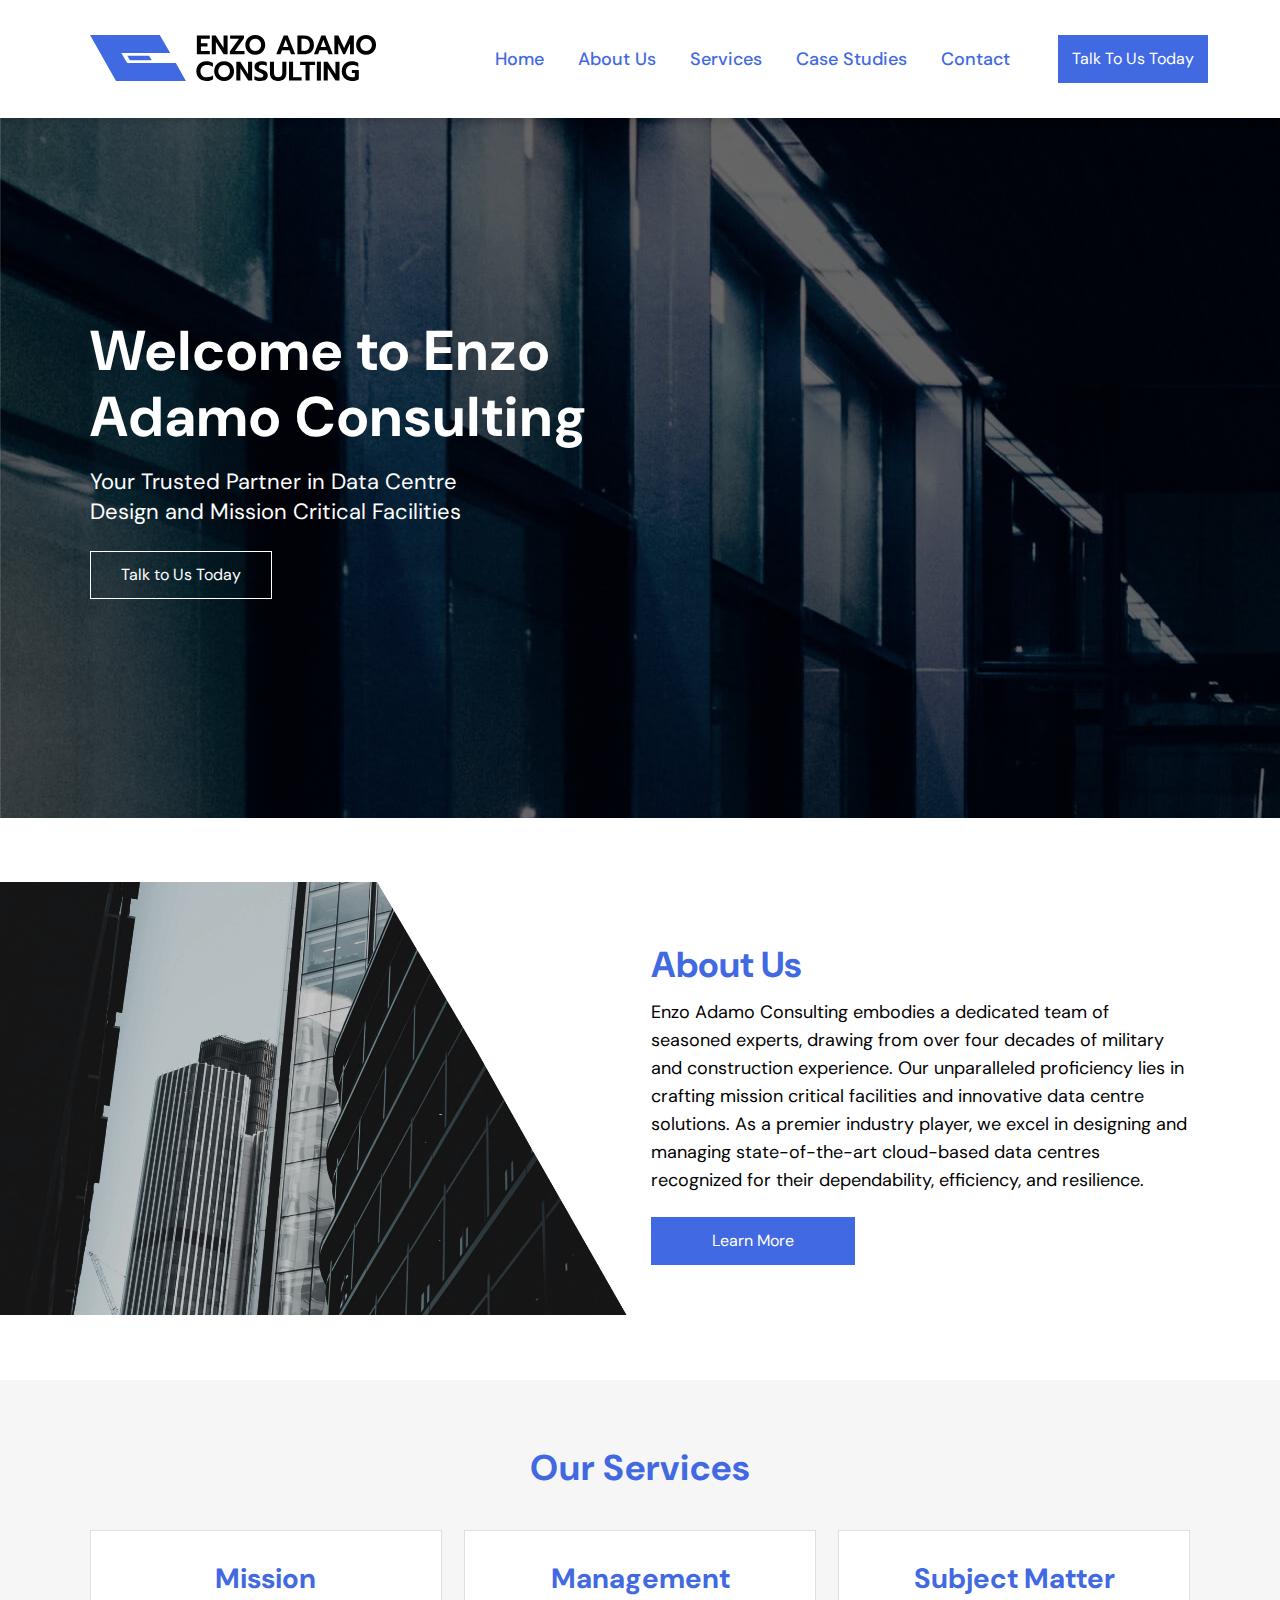
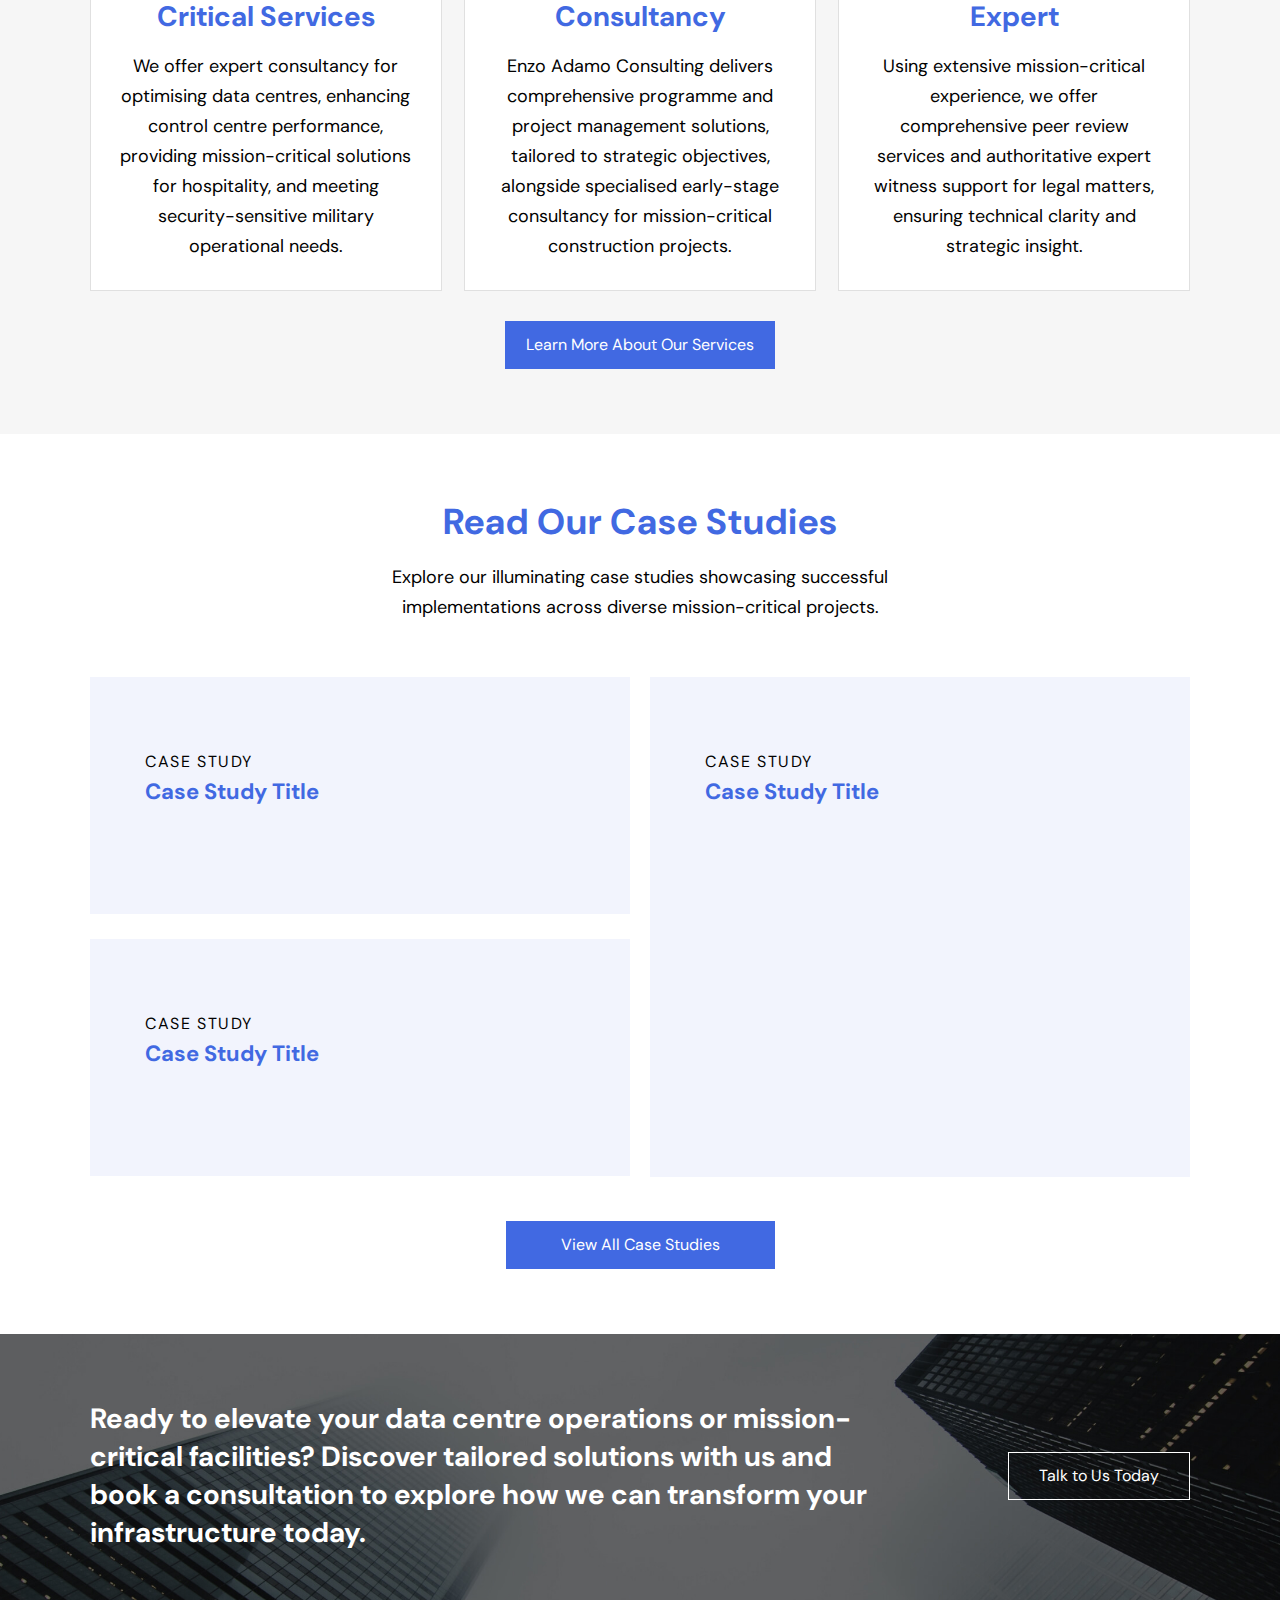
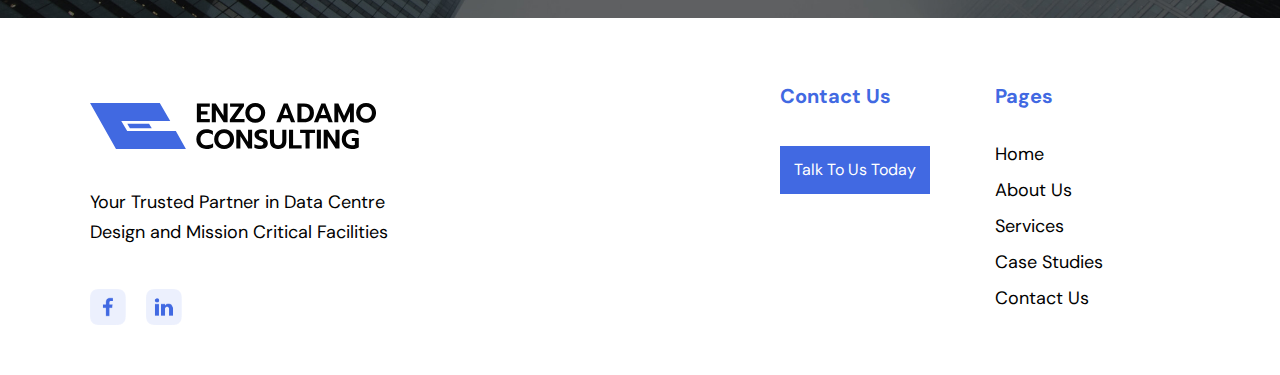
<file: index.html>
<!doctype html>
<html lang="en">
<head>
	<meta charset="UTF-8">
	<meta name="viewport"
				content="width=device-width, user-scalable=no, initial-scale=1.0, maximum-scale=1.0, minimum-scale=1.0">
	<meta http-equiv="X-UA-Compatible" content="ie=edge">
	<title>Enzo Adamo Consulting</title>

	
	<!-- Main style -->
	<link rel="stylesheet" href="css/normalize.css"/>
	<link rel="preconnect" href="https://fonts.googleapis.com">
	<link rel="preconnect" href="https://fonts.gstatic.com" crossorigin>
	<link href="https://fonts.googleapis.com/css2?family=DM+Sans:opsz,wght@9..40,400;9..40,500;9..40,700&display=swap" rel="stylesheet">
	<link rel="stylesheet" href="css/jquery.fancybox.min.css"/>
	<link rel="stylesheet" type="text/css" href="css/nice-select.css"/>
	<link rel="stylesheet" type="text/css" href="css/swiper.min.css"/>
	<link rel="stylesheet" type="text/css" href="css/styles.css"/>
	<link rel="stylesheet" type="text/css" href="css/responsive.css"/>
	
</head>
<body>

  <header>
		<div class="top-line">
			<div class="content-width">
				<div class="logo-wrap">
					<a href="index.html">
						<img src="img/logo.svg" alt="">
					</a>
				</div>
				<nav class="top-menu">
					<ul>
						<li><a href="index.html">Home</a></li>
						<li><a href="about.html">About Us</a></li>
						<li><a href="services.html">Services</a></li>
						<li><a href="case.html">Case Studies</a></li>
						<li><a href="contact.html">Contact</a></li>
					</ul>
					<div class="btn-wrap">
						<a href="#" class="btn-default">Talk To Us Today</a>
					</div>
					<div class="open-menu">
						<a href="#">
							<span></span>
							<span></span>
							<span></span>
						</a>
					</div>
				</nav>
			</div>
		</div>
  </header>

	<div class="menu-responsive" id="menu-responsive" style="display: none">
		<div class="top">
			<div class="close-menu">
				<a href="#"><img src="img/close-menu.png" alt=""></a>
			</div>
		</div>
		<div class="wrap">
			<div class="logo-wrap">
				<a href="index.html">
					<img src="img/logo-footer.svg" alt="">
				</a>
			</div>
			<nav class="mob-menu">
				<ul class="">
					<li><a href="index.html">Home</a></li>
					<li><a href="about.html">About Us</a></li>
					<li><a href="services.html">Services</a></li>
					<li><a href="case.html">Case Studies</a></li>
					<li><a href="contact.html">Contact</a></li>
				</ul>
			</nav>

			<ul class="soc">
				<li><a href="#"><img src="img/icon-1.png" alt=""></a></li>
				<li><a href="#"><img src="img/icon-2.png" alt=""></a></li>
			</ul>

			<div class="btn-wrap">
				<a href="#" class="btn-default">Talk To Us Today</a>
			</div>
		</div>
	</div>

	<main>

		<section class="home-banner">
			<div class="bg">
				<img src="img/bg-1.jpg" alt="">
			</div>
			<div class="content-width">
				<div class="content">
					<h1>Welcome to Enzo Adamo Consulting</h1>
					<p>Your Trusted Partner in Data Centre
						Design and Mission Critical Facilities
					</p>
					<div class="btn-wrap">
						<a href="#" class="btn-default btn-border">Talk to Us Today</a>
					</div>
				</div>
			</div>
		</section>

		<section class="about">
			<figure>
				<img src="img/img-1.png" alt="">
			</figure>
			<div class="content-width">
				<div class="content">
					<p class="h2">About Us</p>
					<p>Enzo Adamo Consulting embodies a dedicated team of seasoned experts, drawing from over four decades of military and construction experience. Our unparalleled proficiency lies in crafting mission critical facilities and innovative data centre solutions. As a premier industry player, we excel in designing and managing state-of-the-art cloud-based data centres recognized for their dependability, efficiency, and resilience.</p>
					<div class="btn-wrap">
						<a href="#" class="btn-default">Learn More</a>
					</div>
				</div>
			</div>
		</section>

		<section class="services">
			<div class="content-width">
				<p class="h2">Our Services</p>
				<div class="content">
					<div class="item">
						<p class="h3">Mission <br>Critical Services</p>
						<p>We offer expert consultancy for optimising data centres, enhancing control centre performance, providing mission-critical solutions for hospitality, and meeting security-sensitive military operational needs.</p>
					</div>
					<div class="item">
						<p class="h3">Management Consultancy</p>
						<p>Enzo Adamo Consulting delivers comprehensive programme and project management solutions, tailored to strategic objectives, alongside specialised early-stage consultancy for mission-critical construction projects.</p>
					</div>
					<div class="item">
						<p class="h3">Subject Matter Expert</p>
						<p>Using extensive mission-critical experience, we offer comprehensive peer review services and authoritative expert witness support for legal matters, ensuring technical clarity and strategic insight.
						</p>
					</div>
				</div>
				<div class="btn-wrap">
					<a href="#" class="btn-default">Learn More About Our Services</a>
				</div>
			</div>
		</section>

		<section class="case">
			<div class="content-width">
				<p class="h2">Read Our Case Studies</p>
				<p class="top">Explore our illuminating case studies showcasing successful implementations across diverse mission-critical projects.</p>
				<div class="content">
					<div class="item item-2x">
						<a href="#">
							<p class="label">Case study</p>
							<p class="name">Case Study Title</p>
						</a>
					</div>
					<div class="item">
						<a href="#">
							<p class="label">Case study</p>
							<p class="name">Case Study Title</p>
						</a>
					</div>

					<div class="item">
						<a href="#">
							<p class="label">Case study</p>
							<p class="name">Case Study Title</p>
						</a>
					</div>

				</div>
				<div class="btn-wrap">
					<a href="#" class="btn-default">View All Case Studies</a>
				</div>
			</div>
		</section>

		<section class="pre-footer">
			<div class="bg">
				<img src="img/bg-2.jpg" alt="">
			</div>
			<div class="content-width">
				<div class="text">
					<p class="h4">Ready to elevate your data centre operations or mission-critical facilities? Discover tailored solutions with us and book a consultation to explore how we can transform your infrastructure today.</p>
				</div>
				<div class="btn-wrap">
					<a href="#" class="btn-default btn-border">Talk to Us Today</a>
				</div>
			</div>
		</section>

		
	</main>

  <footer>
    <div class="content-width">
			<div class="logo-wrap">
				<div class="wrap">
					<a href="index.html"><img src="img/logo-footer.svg" alt=""></a>
				</div>
				<p>Your Trusted Partner in Data Centre Design and Mission Critical Facilities</p>
				<ul class="soc">
					<li><a href="#"><img src="img/icon-1.png" alt=""></a></li>
					<li><a href="#"><img src="img/icon-2.png" alt=""></a></li>
				</ul>
			</div>
			<div class="right">
				<div class="item">
					<p class="h6">Contact Us</p>
					<div class="btn-wrap">
						<a href="#" class="btn-default">Talk To Us Today</a>
					</div>
				</div>
				<div class="item">
					<p class="h6">Pages</p>
					<ul>
						<li><a href="index.html">Home</a></li>
						<li><a href="about.html">About Us</a></li>
						<li><a href="services.html">Services</a></li>
						<li><a href="case.html">Case Studies</a></li>
						<li><a href="contact.html">Contact Us</a></li>
					</ul>
				</div>
			</div>
    </div>
  </footer>

	<div id="default-popup " style="display:none;">
		<div class="popup-main">
		</div>
	</div>




  <script src="js/jquery.min.js"></script>
	<script src="js/swiper.js"></script>
	<script src="js/jquery.fancybox.min.js"></script>
	<script src="js/jquery.nice-select.min.js"></script>
	<script src="js/script.js"></script>
</body>
</html>
</file>
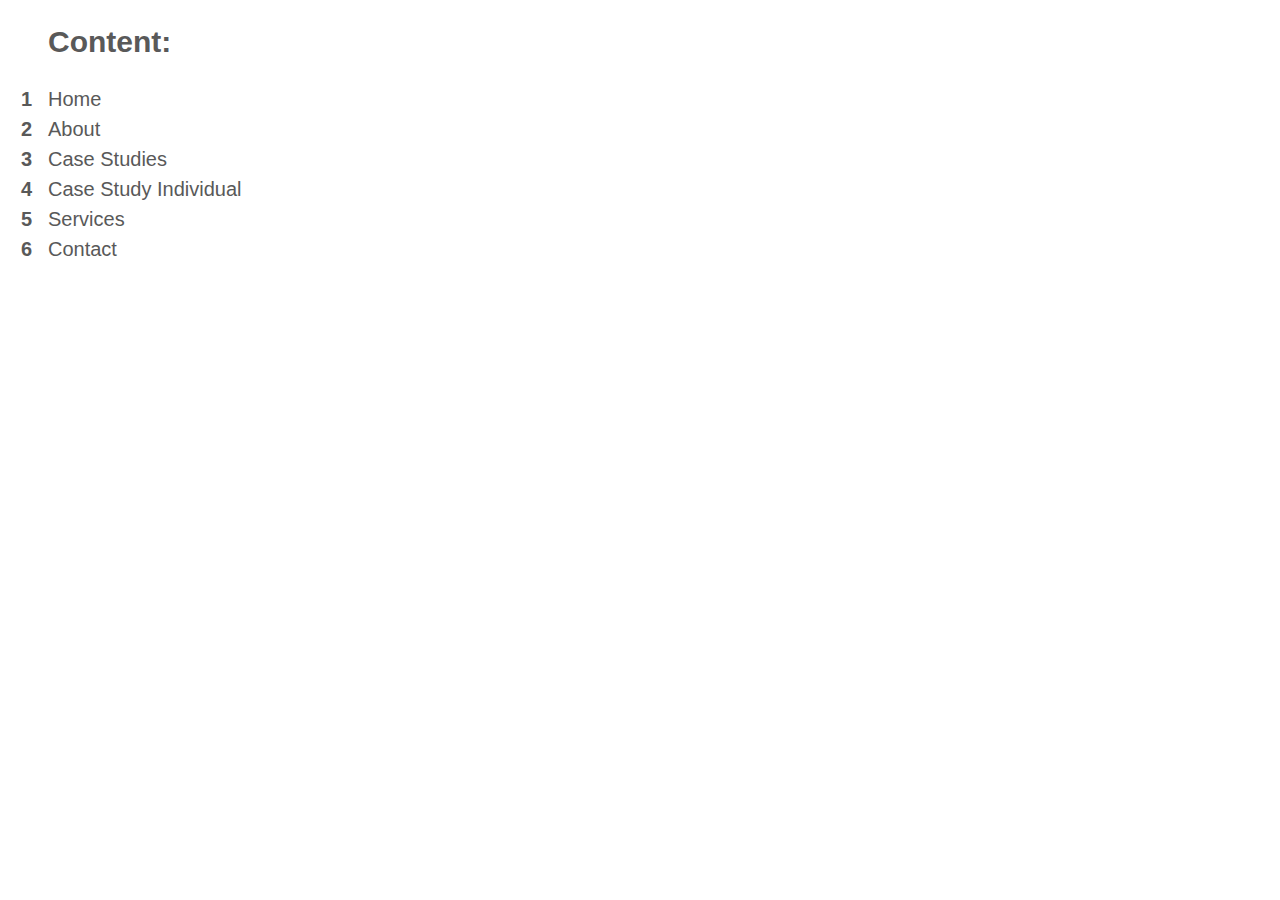
<file: _index.html>
<!DOCTYPE html><html lang="en"><head>
    <meta charset="UTF-8">
    <title>Content</title>
    <style>
        p, h2{
            font-family: 'Conv_Lato-Regular', sans-serif;
            font-size: 30px;
            font-weight: 700;
            color: #595959;
            margin-left: 40px;
        }

        li{
            list-style-type: none;
            counter-increment: li;
            position: relative;
        }
        ol li::before {
            content: counter(li) ;
            display: inline-block;
            width: 10px;
            margin-right: 8px;
            margin-left: -17px;
            position: absolute;
            font-size: 20px;
            font-weight: 600;
            line-height: 24px;
            top: 3px;
            left: -10px;
            color: #595959;
            font-family: 'Conv_Lato-Regular', sans-serif;
        }
        li a{
            text-decoration: none;
            font-family: 'Conv_Lato-Regular', sans-serif;
            font-size: 20px;
            font-weight: 500;
            color: #595959;
            line-height: 30px;
        }

        li a:hover{
            color: #ff3448;
        }
    </style></head>
    <body><h2>Content:</h2><ol>
        <li><a href="index.html">Home</a></li>
        <li><a href="about.html">About</a></li>
        <li><a href="case.html">Case Studies</a></li>
        <li><a href="case-inner.html">Case Study Individual</a></li>
        <li><a href="services.html">Services</a></li>

        <li><a href="contact.html">Contact</a></li>





    </ol></body></html>
</file>
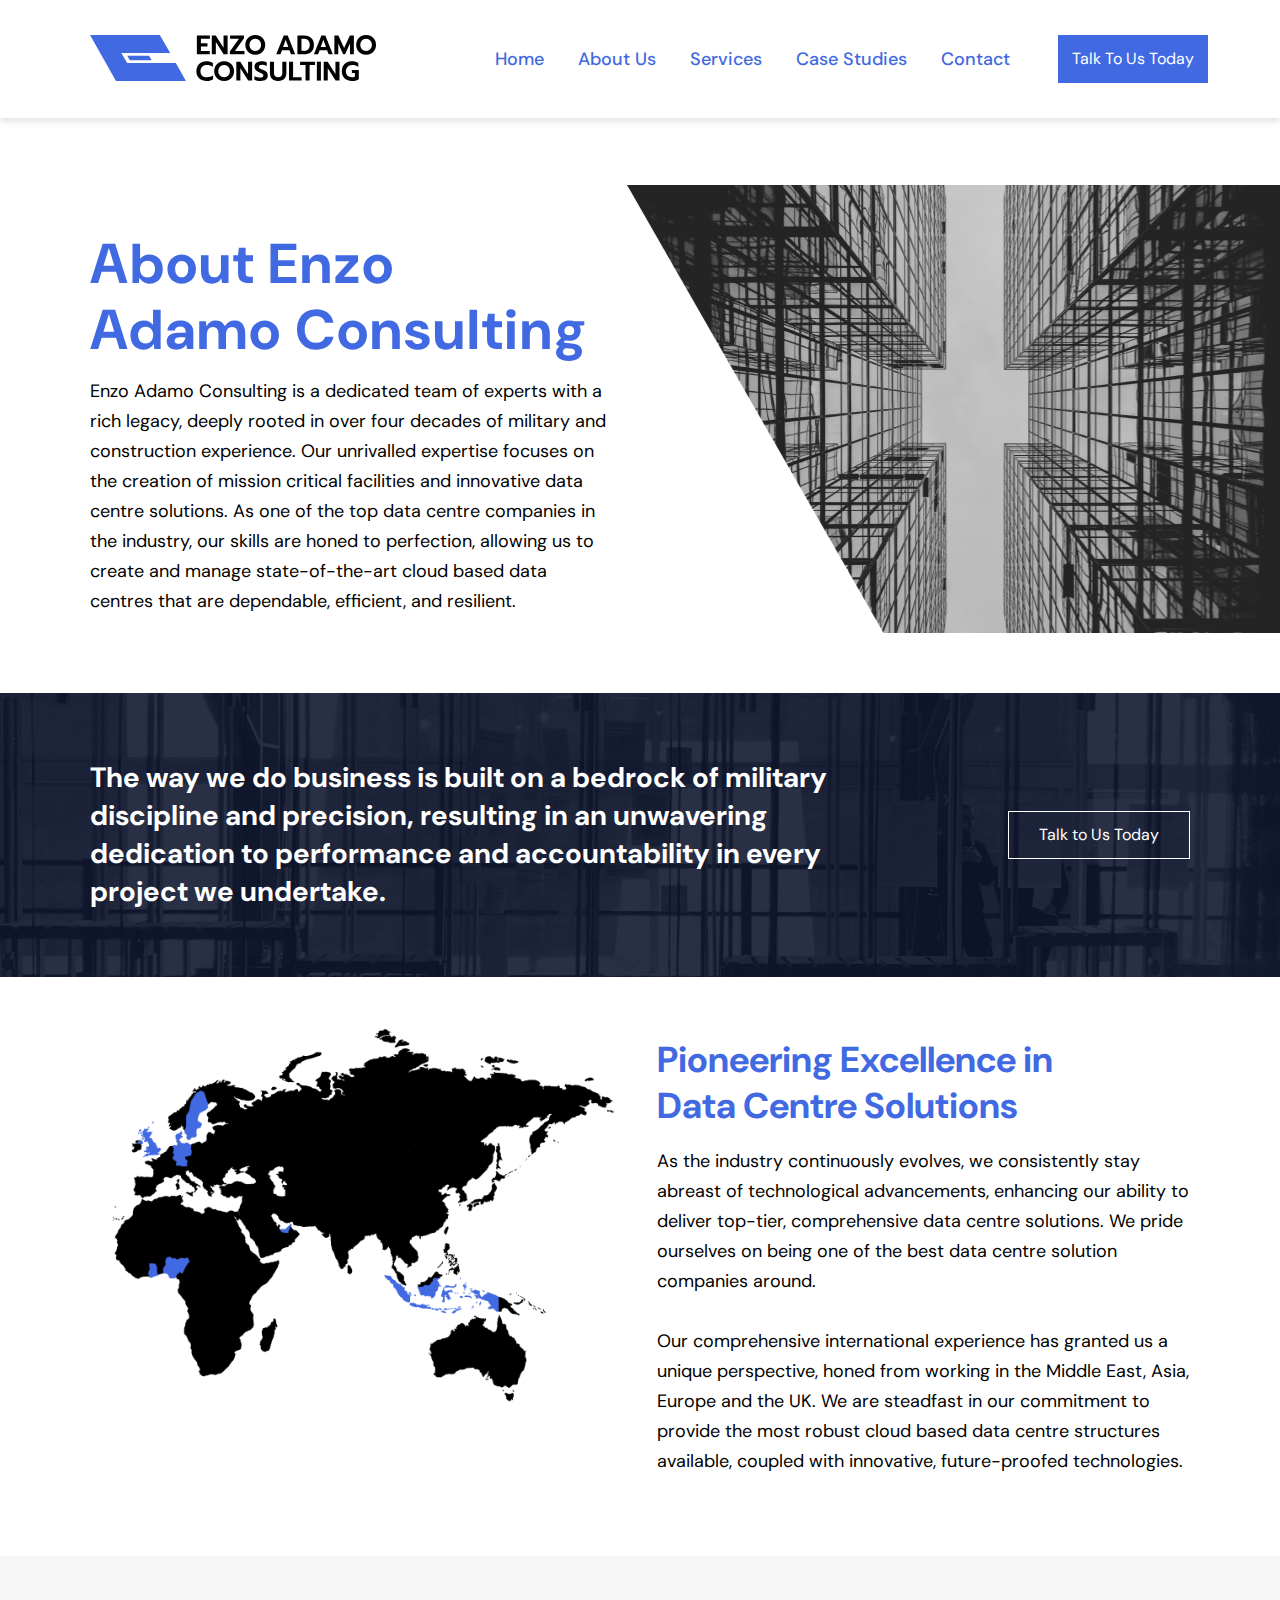
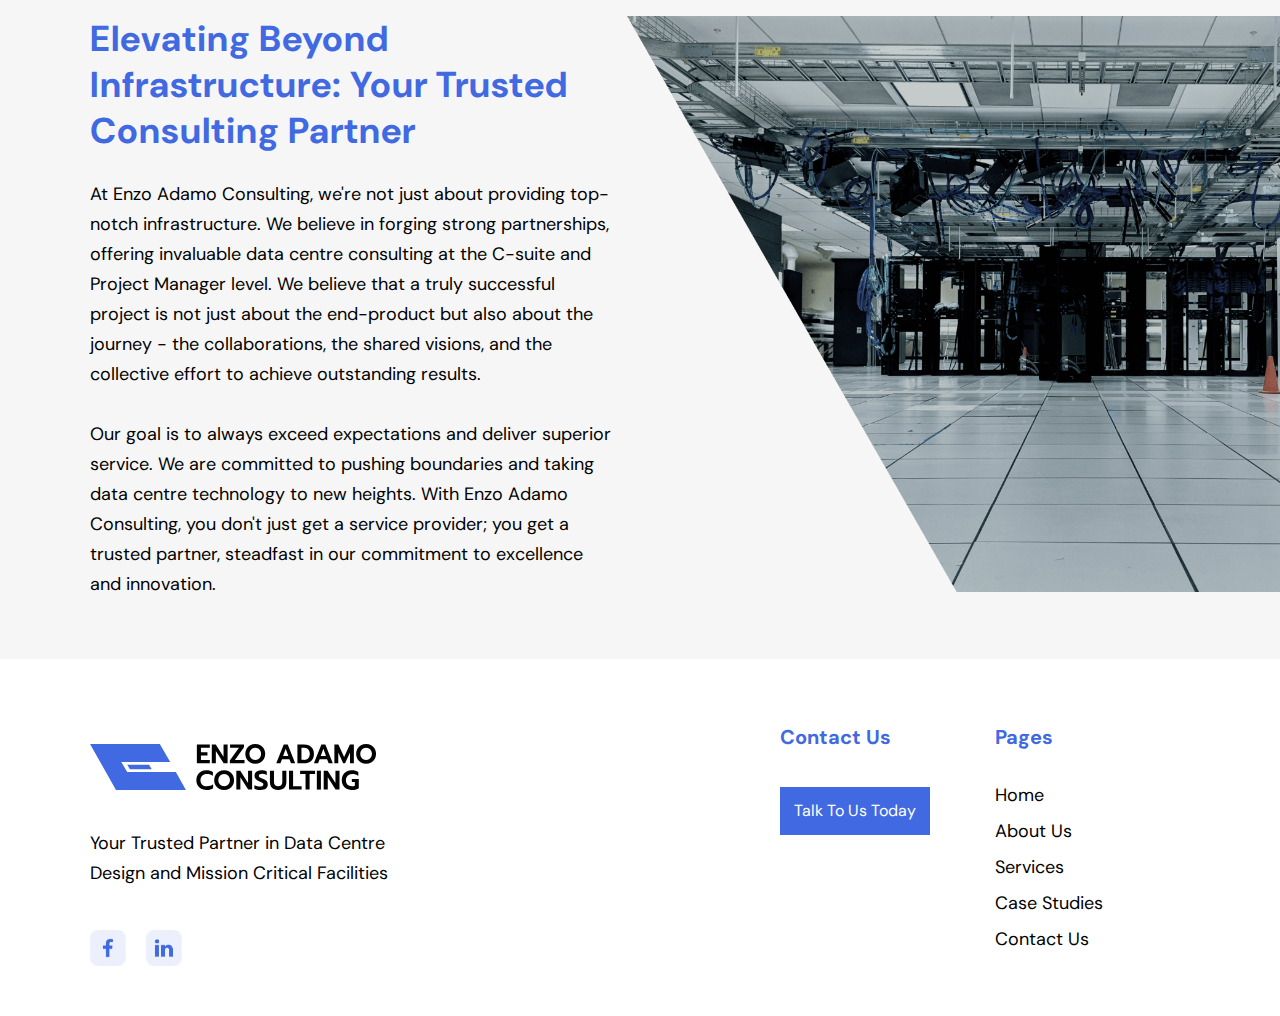
<file: about.html>
<!doctype html>
<html lang="en">
<head>
	<meta charset="UTF-8">
	<meta name="viewport"
				content="width=device-width, user-scalable=no, initial-scale=1.0, maximum-scale=1.0, minimum-scale=1.0">
	<meta http-equiv="X-UA-Compatible" content="ie=edge">
	<title>Enzo Adamo Consulting</title>

	
	<!-- Main style -->
	<link rel="stylesheet" href="css/normalize.css"/>
	<link rel="preconnect" href="https://fonts.googleapis.com">
	<link rel="preconnect" href="https://fonts.gstatic.com" crossorigin>
	<link href="https://fonts.googleapis.com/css2?family=DM+Sans:opsz,wght@9..40,400;9..40,500;9..40,700&display=swap" rel="stylesheet">
	<link rel="stylesheet" href="css/jquery.fancybox.min.css"/>
	<link rel="stylesheet" type="text/css" href="css/nice-select.css"/>
	<link rel="stylesheet" type="text/css" href="css/swiper.min.css"/>
	<link rel="stylesheet" type="text/css" href="css/styles.css"/>
	<link rel="stylesheet" type="text/css" href="css/responsive.css"/>
	
</head>
<body>

  <header>
		<div class="top-line">
			<div class="content-width">
				<div class="logo-wrap">
					<a href="index.html">
						<img src="img/logo.svg" alt="">
					</a>
				</div>
				<nav class="top-menu">
					<ul>
						<li><a href="index.html">Home</a></li>
						<li><a href="about.html">About Us</a></li>
						<li><a href="services.html">Services</a></li>
						<li><a href="case.html">Case Studies</a></li>
						<li><a href="contact.html">Contact</a></li>
					</ul>
					<div class="btn-wrap">
						<a href="#" class="btn-default">Talk To Us Today</a>
					</div>
					<div class="open-menu">
						<a href="#">
							<span></span>
							<span></span>
							<span></span>
						</a>
					</div>
				</nav>
			</div>
		</div>
  </header>

	<div class="menu-responsive" id="menu-responsive" style="display: none">
		<div class="top">
			<div class="close-menu">
				<a href="#"><img src="img/close-menu.png" alt=""></a>
			</div>
		</div>
		<div class="wrap">
			<div class="logo-wrap">
				<a href="index.html">
					<img src="img/logo-footer.svg" alt="">
				</a>
			</div>
			<nav class="mob-menu">
				<ul class="">
					<li><a href="index.html">Home</a></li>
					<li><a href="about.html">About Us</a></li>
					<li><a href="services.html">Services</a></li>
					<li><a href="case.html">Case Studies</a></li>
					<li><a href="contact.html">Contact</a></li>
				</ul>
			</nav>

			<ul class="soc">
				<li><a href="#"><img src="img/icon-1.png" alt=""></a></li>
				<li><a href="#"><img src="img/icon-2.png" alt=""></a></li>
			</ul>

			<div class="btn-wrap">
				<a href="#" class="btn-default">Talk To Us Today</a>
			</div>
		</div>
	</div>

	<main>

		<section class="about-banner">

			<div class="content-width">
				<div class="content">
					<h1>About Enzo <br>
						Adamo Consulting</h1>
					<p>Enzo Adamo Consulting is a dedicated team of experts with a rich legacy, deeply rooted in over four decades of military and construction experience. Our unrivalled expertise focuses on the creation of mission critical facilities and innovative data centre solutions. As one of the top data centre companies in the industry, our skills are honed to perfection, allowing us to create and manage state-of-the-art cloud based data centres that are dependable, efficient, and resilient.</p>
				</div>
			</div>
			<figure>
				<img src="img/img-2.png" alt="">
			</figure>
		</section>

		<section class="pre-footer">
			<div class="bg">
				<img src="img/bg-3.jpg" alt="">
			</div>
			<div class="content-width">
				<div class="text">
					<p class="h4">The way we do business is built on a bedrock of military discipline and precision, resulting in an unwavering dedication to performance and accountability in every project we undertake. </p>
				</div>
				<div class="btn-wrap">
					<a href="#" class="btn-default btn-border">Talk to Us Today</a>
				</div>
			</div>
		</section>

		<section class="img-text">
			<div class="content-width">
				<figure>
					<img src="img/img-3.png" alt="">
				</figure>
				<div class="text">
					<p class="h2">Pioneering Excellence in<br>
						Data Centre Solutions</p>
					<p>As the industry continuously evolves, we consistently stay abreast of technological advancements, enhancing our ability to deliver top-tier, comprehensive data centre solutions. We pride ourselves on being one of the best data centre solution companies around.	</p>

					<p>Our comprehensive international experience has granted us a unique perspective, honed from working in the Middle East, Asia, Europe and the UK. We are steadfast in our commitment to provide the most robust cloud based data centre structures available, coupled with innovative, future-proofed technologies.</p>
				</div>
			</div>
		</section>

		<section class="text-img-50 bg-grey">
			<figure>
				<img src="img/img-4.png" alt="">
			</figure>
			<div class="content-width">
				<div class="content">
					<p class="h2">Elevating Beyond Infrastructure: Your Trusted Consulting Partner</p>
					<p>At Enzo Adamo Consulting, we're not just about providing top-notch infrastructure. We believe in forging strong partnerships, offering invaluable data centre consulting at the C-suite and Project Manager level. We believe that a truly successful project is not just about the end-product but also about the journey - the collaborations, the shared visions, and the collective effort to achieve outstanding results.</p>

					<p>Our goal is to always exceed expectations and deliver superior service. We are committed to pushing boundaries and taking data centre technology to new heights. With Enzo Adamo Consulting, you don't just get a service provider; you get a trusted partner, steadfast in our commitment to excellence and innovation.</p>
				</div>
			</div>
		</section>

		
	</main>

  <footer>
    <div class="content-width">
			<div class="logo-wrap">
				<div class="wrap">
					<a href="index.html"><img src="img/logo-footer.svg" alt=""></a>
				</div>
				<p>Your Trusted Partner in Data Centre Design and Mission Critical Facilities</p>
				<ul class="soc">
					<li><a href="#"><img src="img/icon-1.png" alt=""></a></li>
					<li><a href="#"><img src="img/icon-2.png" alt=""></a></li>
				</ul>
			</div>
			<div class="right">
				<div class="item">
					<p class="h6">Contact Us</p>
					<div class="btn-wrap">
						<a href="#" class="btn-default">Talk To Us Today</a>
					</div>
				</div>
				<div class="item">
					<p class="h6">Pages</p>
					<ul>
						<li><a href="index.html">Home</a></li>
						<li><a href="about.html">About Us</a></li>
						<li><a href="services.html">Services</a></li>
						<li><a href="case.html">Case Studies</a></li>
						<li><a href="contact.html">Contact Us</a></li>
					</ul>
				</div>
			</div>
    </div>
  </footer>

	<div id="default-popup " style="display:none;">
		<div class="popup-main">
		</div>
	</div>




  <script src="js/jquery.min.js"></script>
	<script src="js/swiper.js"></script>
	<script src="js/jquery.fancybox.min.js"></script>
	<script src="js/jquery.nice-select.min.js"></script>
	<script src="js/script.js"></script>
</body>
</html>
</file>
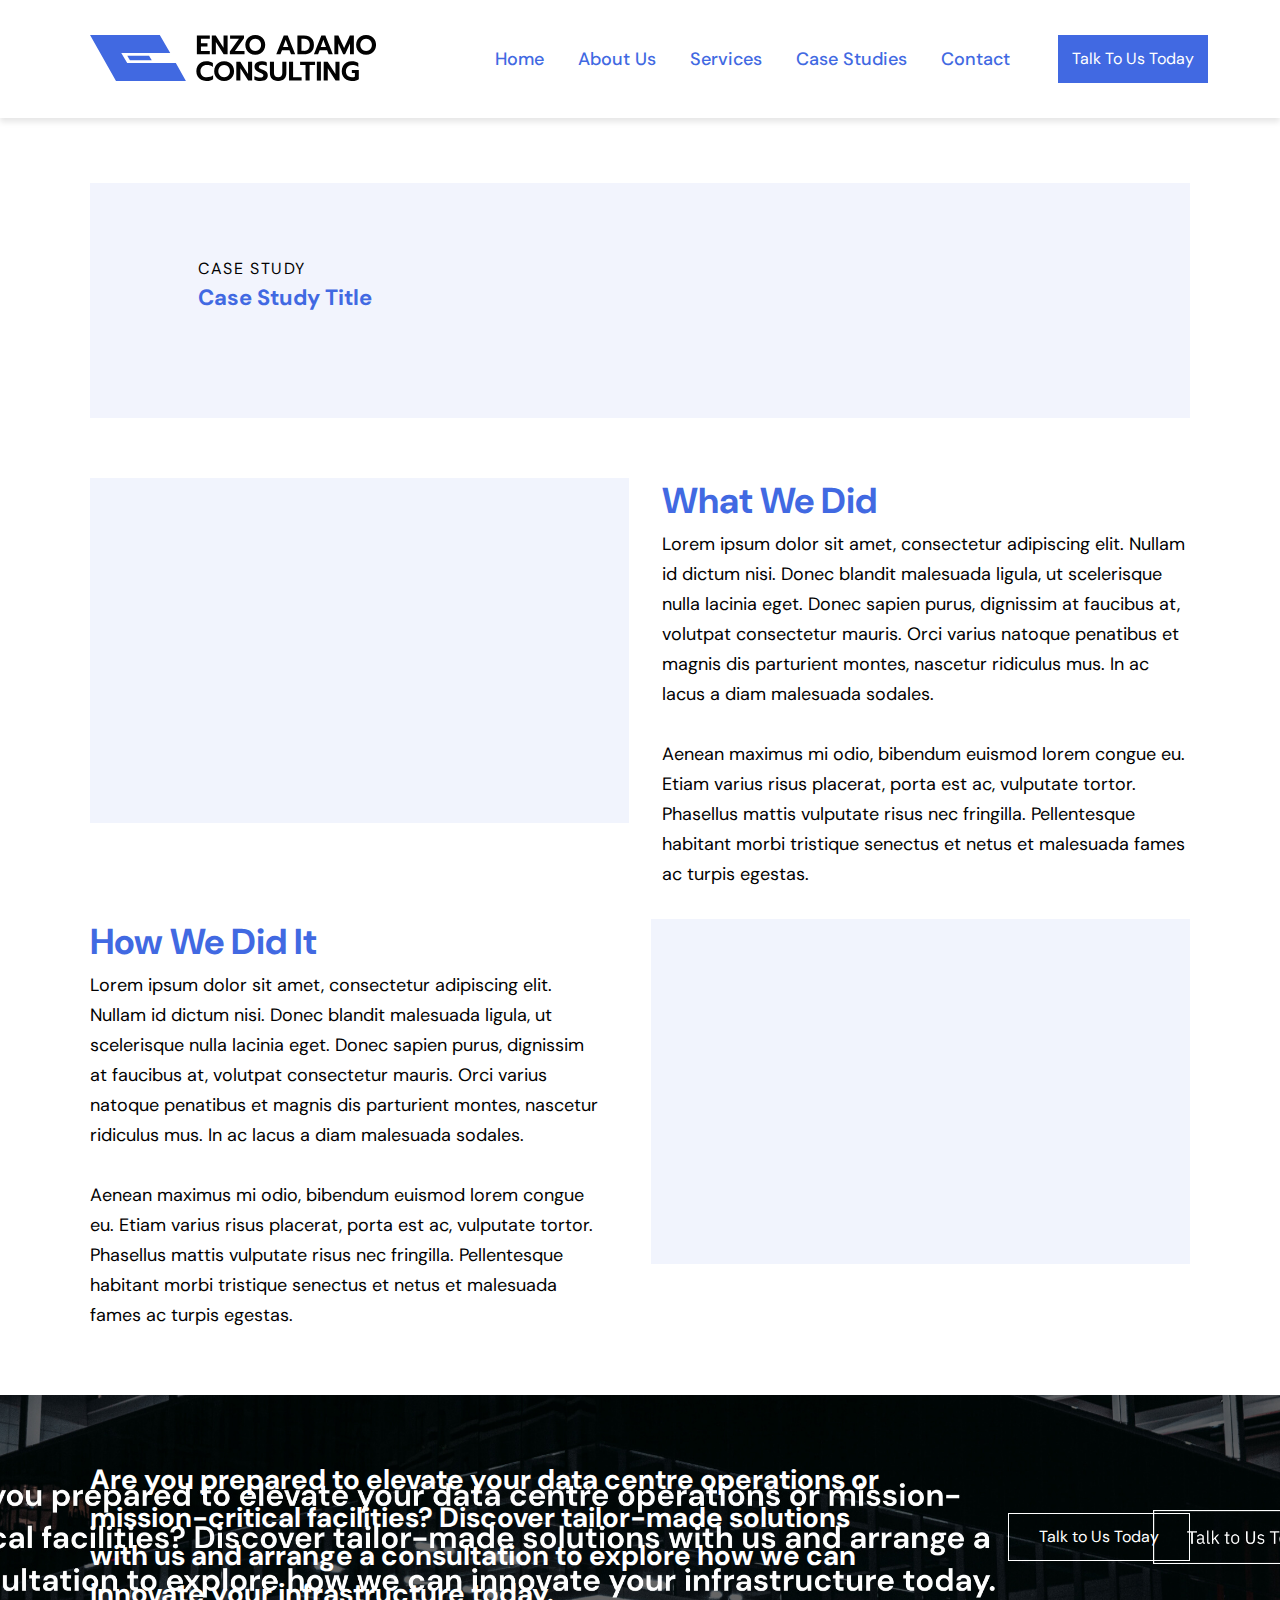
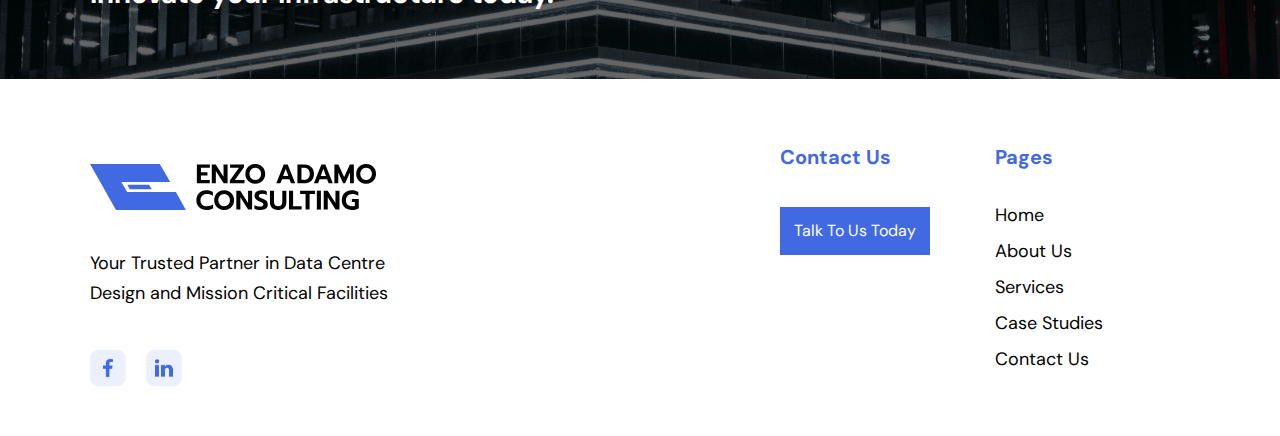
<file: case-inner.html>
<!doctype html>
<html lang="en">
<head>
	<meta charset="UTF-8">
	<meta name="viewport"
				content="width=device-width, user-scalable=no, initial-scale=1.0, maximum-scale=1.0, minimum-scale=1.0">
	<meta http-equiv="X-UA-Compatible" content="ie=edge">
	<title>Enzo Adamo Consulting</title>

	
	<!-- Main style -->
	<link rel="stylesheet" href="css/normalize.css"/>
	<link rel="preconnect" href="https://fonts.googleapis.com">
	<link rel="preconnect" href="https://fonts.gstatic.com" crossorigin>
	<link href="https://fonts.googleapis.com/css2?family=DM+Sans:opsz,wght@9..40,400;9..40,500;9..40,700&display=swap" rel="stylesheet">
	<link rel="stylesheet" href="css/jquery.fancybox.min.css"/>
	<link rel="stylesheet" type="text/css" href="css/nice-select.css"/>
	<link rel="stylesheet" type="text/css" href="css/swiper.min.css"/>
	<link rel="stylesheet" type="text/css" href="css/styles.css"/>
	<link rel="stylesheet" type="text/css" href="css/responsive.css"/>
	
</head>
<body>

  <header>
		<div class="top-line">
			<div class="content-width">
				<div class="logo-wrap">
					<a href="index.html">
						<img src="img/logo.svg" alt="">
					</a>
				</div>
				<nav class="top-menu">
					<ul>
						<li><a href="index.html">Home</a></li>
						<li><a href="about.html">About Us</a></li>
						<li><a href="services.html">Services</a></li>
						<li><a href="case.html">Case Studies</a></li>
						<li><a href="contact.html">Contact</a></li>
					</ul>
					<div class="btn-wrap">
						<a href="#" class="btn-default">Talk To Us Today</a>
					</div>
					<div class="open-menu">
						<a href="#">
							<span></span>
							<span></span>
							<span></span>
						</a>
					</div>
				</nav>
			</div>
		</div>
  </header>

	<div class="menu-responsive" id="menu-responsive" style="display: none">
		<div class="top">
			<div class="close-menu">
				<a href="#"><img src="img/close-menu.png" alt=""></a>
			</div>
		</div>
		<div class="wrap">
			<div class="logo-wrap">
				<a href="index.html">
					<img src="img/logo-footer.svg" alt="">
				</a>
			</div>
			<nav class="mob-menu">
				<ul class="">
					<li><a href="index.html">Home</a></li>
					<li><a href="about.html">About Us</a></li>
					<li><a href="services.html">Services</a></li>
					<li><a href="case.html">Case Studies</a></li>
					<li><a href="contact.html">Contact</a></li>
				</ul>
			</nav>

			<ul class="soc">
				<li><a href="#"><img src="img/icon-1.png" alt=""></a></li>
				<li><a href="#"><img src="img/icon-2.png" alt=""></a></li>
			</ul>

			<div class="btn-wrap">
				<a href="#" class="btn-default">Talk To Us Today</a>
			</div>
		</div>
	</div>

	<main>

	<section class="case-inner">
		<div class="content-width">
			<div class="item-top">
				<p class="label">Case study</p>
				<p class="title">Case Study Title</p>
			</div>
			<div class="content">
				<img src="img/img-5.jpg" alt="" class="alignleft">
				<h1>What We Did</h1>
				<p>Lorem ipsum dolor sit amet, consectetur adipiscing elit. Nullam id dictum nisi. Donec blandit malesuada ligula, ut scelerisque nulla lacinia eget. Donec sapien purus, dignissim at faucibus at, volutpat consectetur mauris. Orci varius natoque penatibus et magnis dis parturient montes, nascetur ridiculus mus. In ac lacus a diam malesuada sodales.</p>

				<p>Aenean maximus mi odio, bibendum euismod lorem congue eu. Etiam varius risus placerat, porta est ac, vulputate tortor. Phasellus mattis vulputate risus nec fringilla. Pellentesque habitant morbi tristique senectus et netus et malesuada fames ac turpis egestas.

				</p>
				<img src="img/img-5.jpg" alt="" class="alignright">
				<p class="h2">How We Did It</p>
				<p>Lorem ipsum dolor sit amet, consectetur adipiscing elit. Nullam id dictum nisi. Donec blandit malesuada ligula, ut scelerisque nulla lacinia eget. Donec sapien purus, dignissim at faucibus at, volutpat consectetur mauris. Orci varius natoque penatibus et magnis dis parturient montes, nascetur ridiculus mus. In ac lacus a diam malesuada sodales.</p>

				<p>Aenean maximus mi odio, bibendum euismod lorem congue eu. Etiam varius risus placerat, porta est ac, vulputate tortor. Phasellus mattis vulputate risus nec fringilla. Pellentesque habitant morbi tristique senectus et netus et malesuada fames ac turpis egestas.

				</p>
			</div>
		</div>
	</section>

		<section class="pre-footer">
			<div class="bg">
				<img src="img/bg-7.jpg" alt="">
			</div>
			<div class="content-width">
				<div class="text">
					<p class="h4">Are you prepared to elevate your data centre operations or mission-critical facilities? Discover tailor-made solutions with us and arrange a consultation to explore how we can innovate your infrastructure today.
					</p>
				</div>
				<div class="btn-wrap">
					<a href="#" class="btn-default btn-border">Talk to Us Today</a>
				</div>
			</div>
		</section>
	</main>

  <footer>
    <div class="content-width">
			<div class="logo-wrap">
				<div class="wrap">
					<a href="index.html"><img src="img/logo-footer.svg" alt=""></a>
				</div>
				<p>Your Trusted Partner in Data Centre Design and Mission Critical Facilities</p>
				<ul class="soc">
					<li><a href="#"><img src="img/icon-1.png" alt=""></a></li>
					<li><a href="#"><img src="img/icon-2.png" alt=""></a></li>
				</ul>
			</div>
			<div class="right">
				<div class="item">
					<p class="h6">Contact Us</p>
					<div class="btn-wrap">
						<a href="#" class="btn-default">Talk To Us Today</a>
					</div>
				</div>
				<div class="item">
					<p class="h6">Pages</p>
					<ul>
						<li><a href="index.html">Home</a></li>
						<li><a href="about.html">About Us</a></li>
						<li><a href="services.html">Services</a></li>
						<li><a href="case.html">Case Studies</a></li>
						<li><a href="contact.html">Contact Us</a></li>
					</ul>
				</div>
			</div>
    </div>
  </footer>

	<div id="default-popup " style="display:none;">
		<div class="popup-main">
		</div>
	</div>




  <script src="js/jquery.min.js"></script>
	<script src="js/swiper.js"></script>
	<script src="js/jquery.fancybox.min.js"></script>
	<script src="js/jquery.nice-select.min.js"></script>
	<script src="js/script.js"></script>
</body>
</html>
</file>
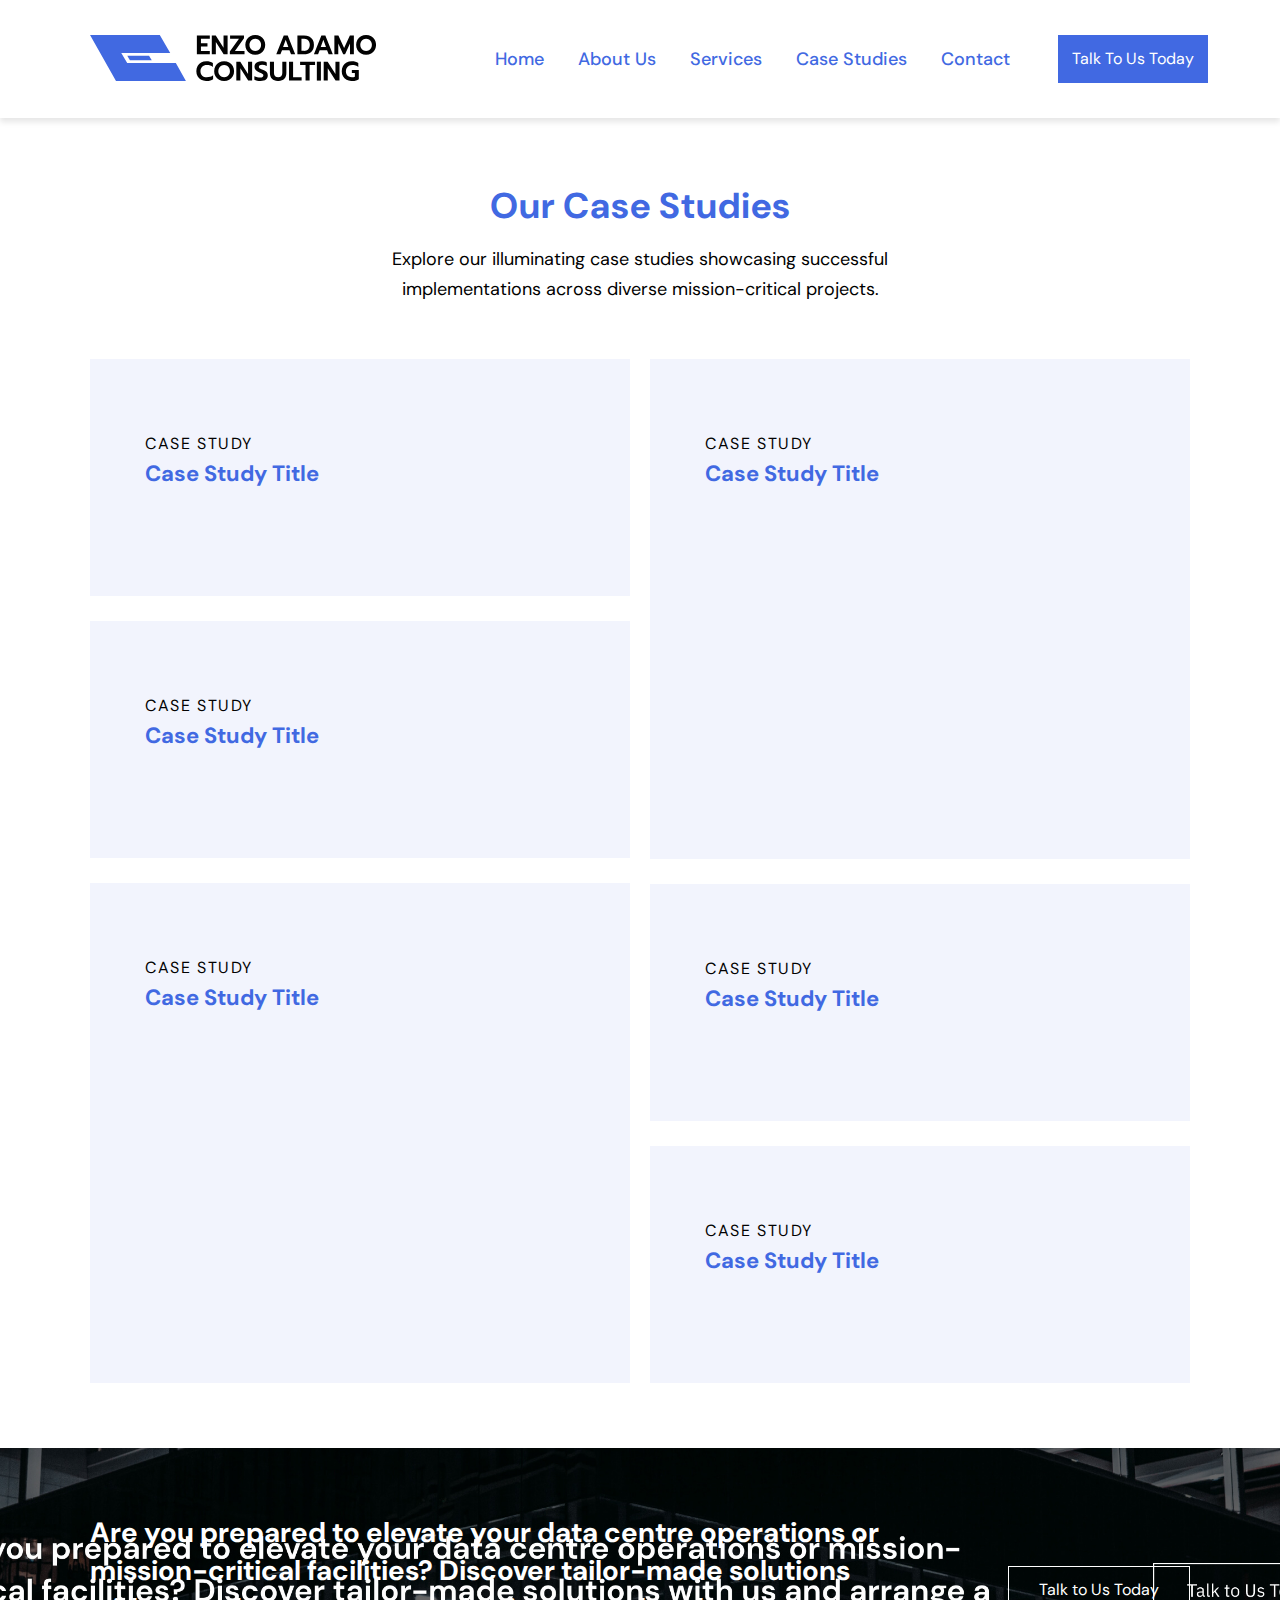
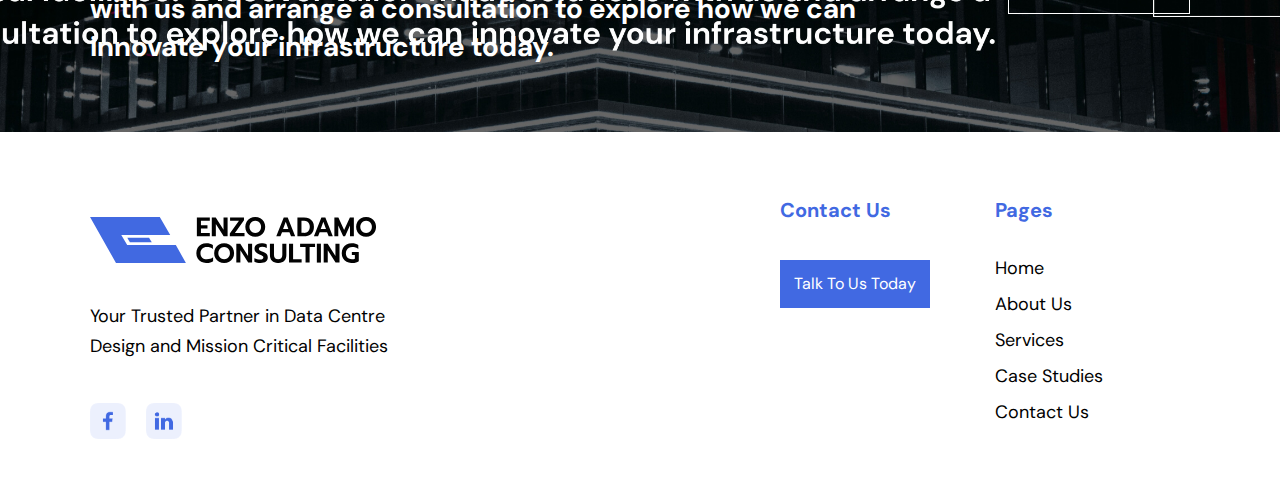
<file: case.html>
<!doctype html>
<html lang="en">
<head>
	<meta charset="UTF-8">
	<meta name="viewport"
				content="width=device-width, user-scalable=no, initial-scale=1.0, maximum-scale=1.0, minimum-scale=1.0">
	<meta http-equiv="X-UA-Compatible" content="ie=edge">
	<title>Enzo Adamo Consulting</title>

	
	<!-- Main style -->
	<link rel="stylesheet" href="css/normalize.css"/>
	<link rel="preconnect" href="https://fonts.googleapis.com">
	<link rel="preconnect" href="https://fonts.gstatic.com" crossorigin>
	<link href="https://fonts.googleapis.com/css2?family=DM+Sans:opsz,wght@9..40,400;9..40,500;9..40,700&display=swap" rel="stylesheet">
	<link rel="stylesheet" href="css/jquery.fancybox.min.css"/>
	<link rel="stylesheet" type="text/css" href="css/nice-select.css"/>
	<link rel="stylesheet" type="text/css" href="css/swiper.min.css"/>
	<link rel="stylesheet" type="text/css" href="css/styles.css"/>
	<link rel="stylesheet" type="text/css" href="css/responsive.css"/>
	
</head>
<body>

  <header>
		<div class="top-line">
			<div class="content-width">
				<div class="logo-wrap">
					<a href="index.html">
						<img src="img/logo.svg" alt="">
					</a>
				</div>
				<nav class="top-menu">
					<ul>
						<li><a href="index.html">Home</a></li>
						<li><a href="about.html">About Us</a></li>
						<li><a href="services.html">Services</a></li>
						<li><a href="case.html">Case Studies</a></li>
						<li><a href="contact.html">Contact</a></li>
					</ul>
					<div class="btn-wrap">
						<a href="#" class="btn-default">Talk To Us Today</a>
					</div>
					<div class="open-menu">
						<a href="#">
							<span></span>
							<span></span>
							<span></span>
						</a>
					</div>
				</nav>
			</div>
		</div>
  </header>

	<div class="menu-responsive" id="menu-responsive" style="display: none">
		<div class="top">
			<div class="close-menu">
				<a href="#"><img src="img/close-menu.png" alt=""></a>
			</div>
		</div>
		<div class="wrap">
			<div class="logo-wrap">
				<a href="index.html">
					<img src="img/logo-footer.svg" alt="">
				</a>
			</div>
			<nav class="mob-menu">
				<ul class="">
					<li><a href="index.html">Home</a></li>
					<li><a href="about.html">About Us</a></li>
					<li><a href="services.html">Services</a></li>
					<li><a href="case.html">Case Studies</a></li>
					<li><a href="contact.html">Contact</a></li>
				</ul>
			</nav>

			<ul class="soc">
				<li><a href="#"><img src="img/icon-1.png" alt=""></a></li>
				<li><a href="#"><img src="img/icon-2.png" alt=""></a></li>
			</ul>

			<div class="btn-wrap">
				<a href="#" class="btn-default">Talk To Us Today</a>
			</div>
		</div>
	</div>

	<main>

		<section class="case ">
			<div class="content-width">
				<h1>Our Case Studies</h1>
				<p class="top">Explore our illuminating case studies showcasing successful implementations across diverse mission-critical projects.</p>
				<div class="content">
					<div class="item item-2x">
						<a href="#">
							<p class="label">Case study</p>
							<p class="name">Case Study Title</p>
						</a>
					</div>
					<div class="item">
						<a href="#">
							<p class="label">Case study</p>
							<p class="name">Case Study Title</p>
						</a>
					</div>

					<div class="item">
						<a href="#">
							<p class="label">Case study</p>
							<p class="name">Case Study Title</p>
						</a>
					</div>
					<div class="item item-2x item-left">
						<a href="#">
							<p class="label">Case study</p>
							<p class="name">Case Study Title</p>
						</a>
					</div>
					<div class="item">
						<a href="#">
							<p class="label">Case study</p>
							<p class="name">Case Study Title</p>
						</a>
					</div>

					<div class="item">
						<a href="#">
							<p class="label">Case study</p>
							<p class="name">Case Study Title</p>
						</a>
					</div>

				</div>

			</div>
		</section>

		<section class="pre-footer">
			<div class="bg">
				<img src="img/bg-7.jpg" alt="">
			</div>
			<div class="content-width">
				<div class="text">
					<p class="h4">Are you prepared to elevate your data centre operations or mission-critical facilities? Discover tailor-made solutions with us and arrange a consultation to explore how we can innovate your infrastructure today.
					</p>
				</div>
				<div class="btn-wrap">
					<a href="#" class="btn-default btn-border">Talk to Us Today</a>
				</div>
			</div>
		</section>

		
	</main>

  <footer>
    <div class="content-width">
			<div class="logo-wrap">
				<div class="wrap">
					<a href="index.html"><img src="img/logo-footer.svg" alt=""></a>
				</div>
				<p>Your Trusted Partner in Data Centre Design and Mission Critical Facilities</p>
				<ul class="soc">
					<li><a href="#"><img src="img/icon-1.png" alt=""></a></li>
					<li><a href="#"><img src="img/icon-2.png" alt=""></a></li>
				</ul>
			</div>
			<div class="right">
				<div class="item">
					<p class="h6">Contact Us</p>
					<div class="btn-wrap">
						<a href="#" class="btn-default">Talk To Us Today</a>
					</div>
				</div>
				<div class="item">
					<p class="h6">Pages</p>
					<ul>
						<li><a href="index.html">Home</a></li>
						<li><a href="about.html">About Us</a></li>
						<li><a href="services.html">Services</a></li>
						<li><a href="case.html">Case Studies</a></li>
						<li><a href="contact.html">Contact Us</a></li>
					</ul>
				</div>
			</div>
    </div>
  </footer>

	<div id="default-popup " style="display:none;">
		<div class="popup-main">
		</div>
	</div>




  <script src="js/jquery.min.js"></script>
	<script src="js/swiper.js"></script>
	<script src="js/jquery.fancybox.min.js"></script>
	<script src="js/jquery.nice-select.min.js"></script>
	<script src="js/script.js"></script>
</body>
</html>
</file>
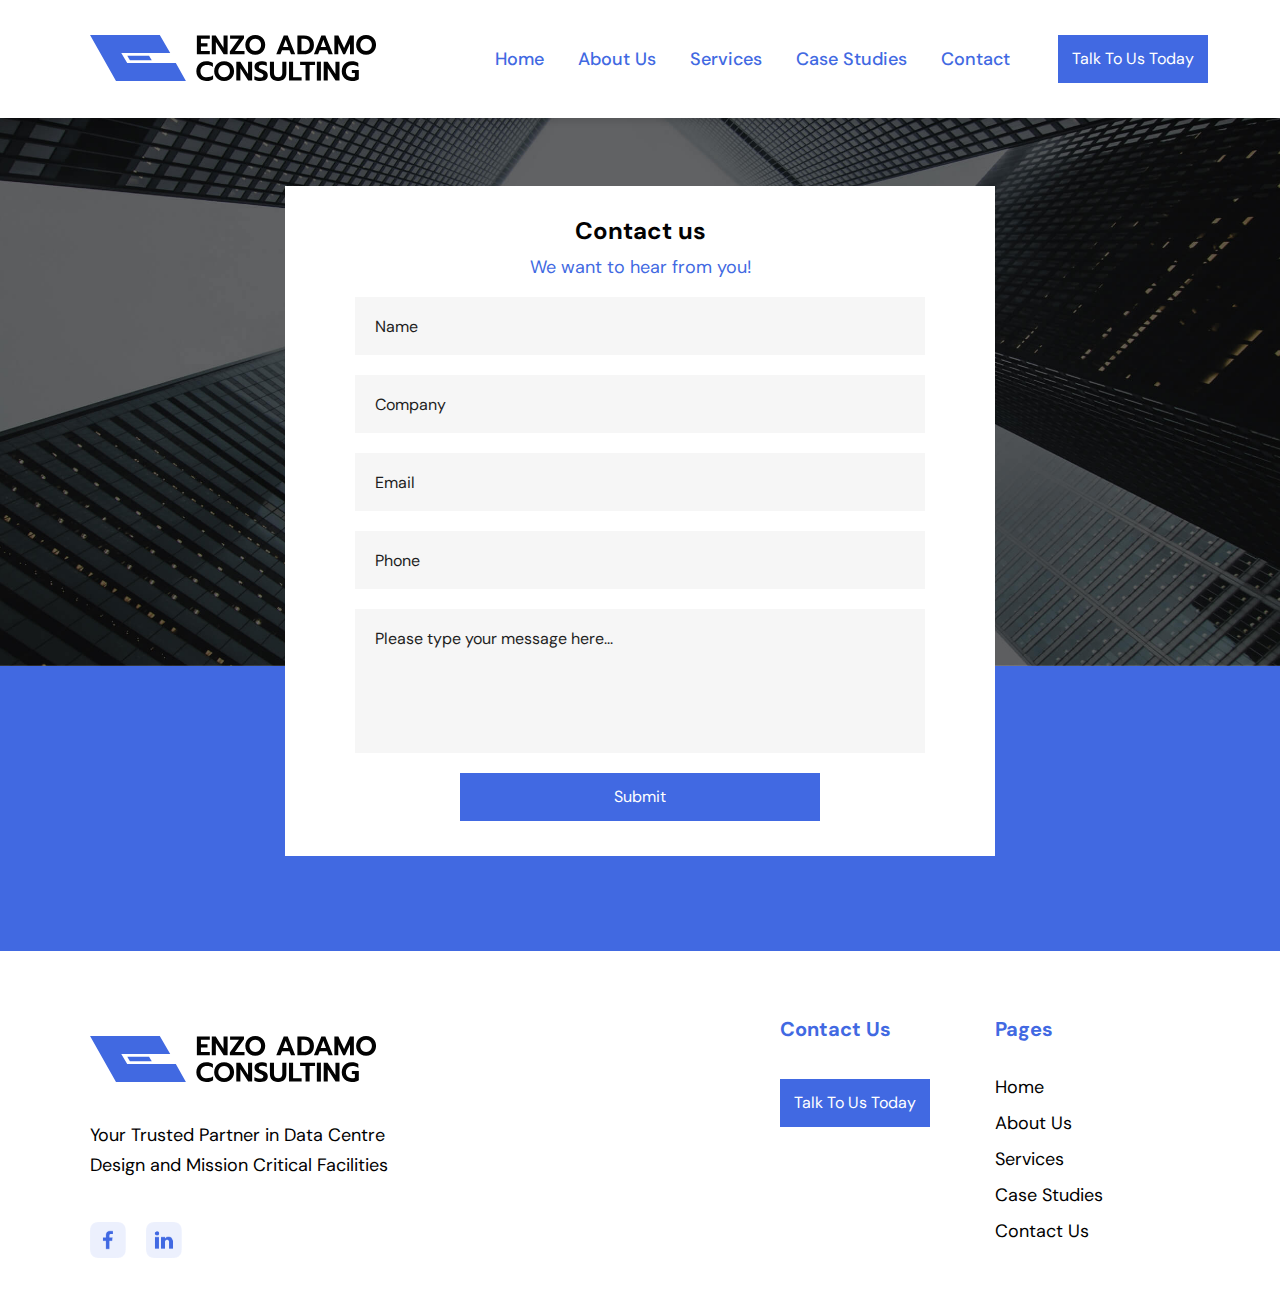
<file: contact.html>
<!doctype html>
<html lang="en">
<head>
	<meta charset="UTF-8">
	<meta name="viewport"
				content="width=device-width, user-scalable=no, initial-scale=1.0, maximum-scale=1.0, minimum-scale=1.0">
	<meta http-equiv="X-UA-Compatible" content="ie=edge">
	<title>Enzo Adamo Consulting</title>

	
	<!-- Main style -->
	<link rel="stylesheet" href="css/normalize.css"/>
	<link rel="preconnect" href="https://fonts.googleapis.com">
	<link rel="preconnect" href="https://fonts.gstatic.com" crossorigin>
	<link href="https://fonts.googleapis.com/css2?family=DM+Sans:opsz,wght@9..40,400;9..40,500;9..40,700&display=swap" rel="stylesheet">
	<link rel="stylesheet" href="css/jquery.fancybox.min.css"/>
	<link rel="stylesheet" type="text/css" href="css/nice-select.css"/>
	<link rel="stylesheet" type="text/css" href="css/swiper.min.css"/>
	<link rel="stylesheet" type="text/css" href="css/styles.css"/>
	<link rel="stylesheet" type="text/css" href="css/responsive.css"/>
	
</head>
<body>

  <header>
		<div class="top-line">
			<div class="content-width">
				<div class="logo-wrap">
					<a href="index.html">
						<img src="img/logo.svg" alt="">
					</a>
				</div>
				<nav class="top-menu">
					<ul>
						<li><a href="index.html">Home</a></li>
						<li><a href="about.html">About Us</a></li>
						<li><a href="services.html">Services</a></li>
						<li><a href="case.html">Case Studies</a></li>
						<li><a href="contact.html">Contact</a></li>
					</ul>
					<div class="btn-wrap">
						<a href="#" class="btn-default">Talk To Us Today</a>
					</div>
					<div class="open-menu">
						<a href="#">
							<span></span>
							<span></span>
							<span></span>
						</a>
					</div>
				</nav>
			</div>
		</div>
  </header>

	<div class="menu-responsive" id="menu-responsive" style="display: none">
		<div class="top">
			<div class="close-menu">
				<a href="#"><img src="img/close-menu.png" alt=""></a>
			</div>
		</div>
		<div class="wrap">
			<div class="logo-wrap">
				<a href="index.html">
					<img src="img/logo-footer.svg" alt="">
				</a>
			</div>
			<nav class="mob-menu">
				<ul class="">
					<li><a href="index.html">Home</a></li>
					<li><a href="about.html">About Us</a></li>
					<li><a href="services.html">Services</a></li>
					<li><a href="case.html">Case Studies</a></li>
					<li><a href="contact.html">Contact</a></li>
				</ul>
			</nav>

			<ul class="soc">
				<li><a href="#"><img src="img/icon-1.png" alt=""></a></li>
				<li><a href="#"><img src="img/icon-2.png" alt=""></a></li>
			</ul>

			<div class="btn-wrap">
				<a href="#" class="btn-default">Talk To Us Today</a>
			</div>
		</div>
	</div>

	<main>

		<section class="contact">
			<div class="bg">
				<img src="img/bg-5.jpg" alt="">
			</div>
			<div class="content-width">
				<div class="content">
					<h1>Contact us</h1>
					<p>We want to hear from you!</p>
					<div class="form-wrap default-form">
						<form action="#">
							<div class="input-wrap">
								<label for="name">Name</label>
								<input type="text" name="name" id="name">
							</div>
							<div class="input-wrap">
								<label for="company">Company</label>
								<input type="text" name="company" id="company">
							</div>
							<div class="input-wrap">
								<label for="email">Email</label>
								<input type="email" name="email" id="email">
							</div>
							<div class="input-wrap">
								<label for="phone">Phone</label>
								<input type="text" name="phone" id="phone">
							</div>
							<div class="input-wrap">
								<label for="message">Please type your message here...</label>
								<textarea name="message" id="message"></textarea>
							</div>
							<div class="input-wrap-submit">
								<button type="submit" class="btn-default">Submit</button>
							</div>
						</form>
					</div>
				</div>
			</div>
		</section>

		
	</main>

  <footer>
    <div class="content-width">
			<div class="logo-wrap">
				<div class="wrap">
					<a href="index.html"><img src="img/logo-footer.svg" alt=""></a>
				</div>
				<p>Your Trusted Partner in Data Centre Design and Mission Critical Facilities</p>
				<ul class="soc">
					<li><a href="#"><img src="img/icon-1.png" alt=""></a></li>
					<li><a href="#"><img src="img/icon-2.png" alt=""></a></li>
				</ul>
			</div>
			<div class="right">
				<div class="item">
					<p class="h6">Contact Us</p>
					<div class="btn-wrap">
						<a href="#" class="btn-default">Talk To Us Today</a>
					</div>
				</div>
				<div class="item">
					<p class="h6">Pages</p>
					<ul>
						<li><a href="index.html">Home</a></li>
						<li><a href="about.html">About Us</a></li>
						<li><a href="services.html">Services</a></li>
						<li><a href="case.html">Case Studies</a></li>
						<li><a href="contact.html">Contact Us</a></li>
					</ul>
				</div>
			</div>
    </div>
  </footer>

	<div id="default-popup " style="display:none;">
		<div class="popup-main">
		</div>
	</div>




  <script src="js/jquery.min.js"></script>
	<script src="js/swiper.js"></script>
	<script src="js/jquery.fancybox.min.js"></script>
	<script src="js/jquery.nice-select.min.js"></script>
	<script src="js/script.js"></script>
</body>
</html>
</file>
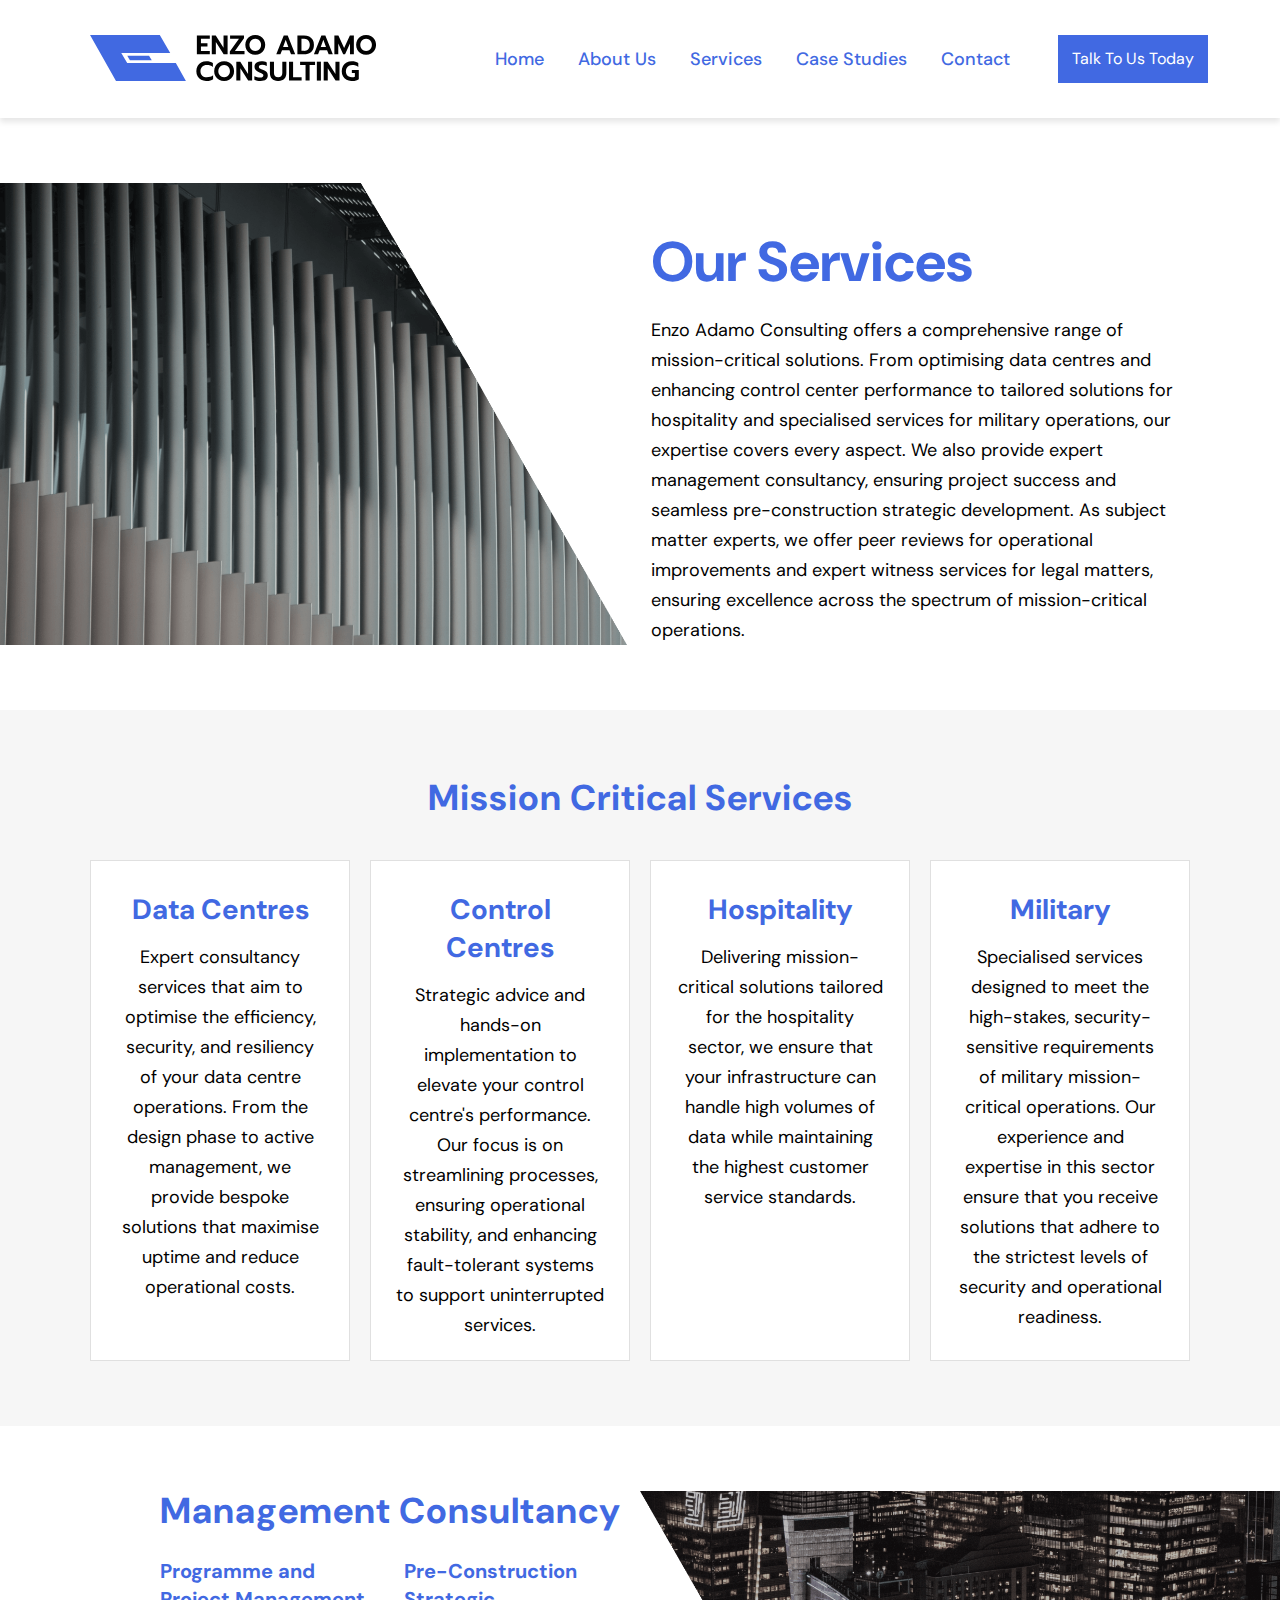
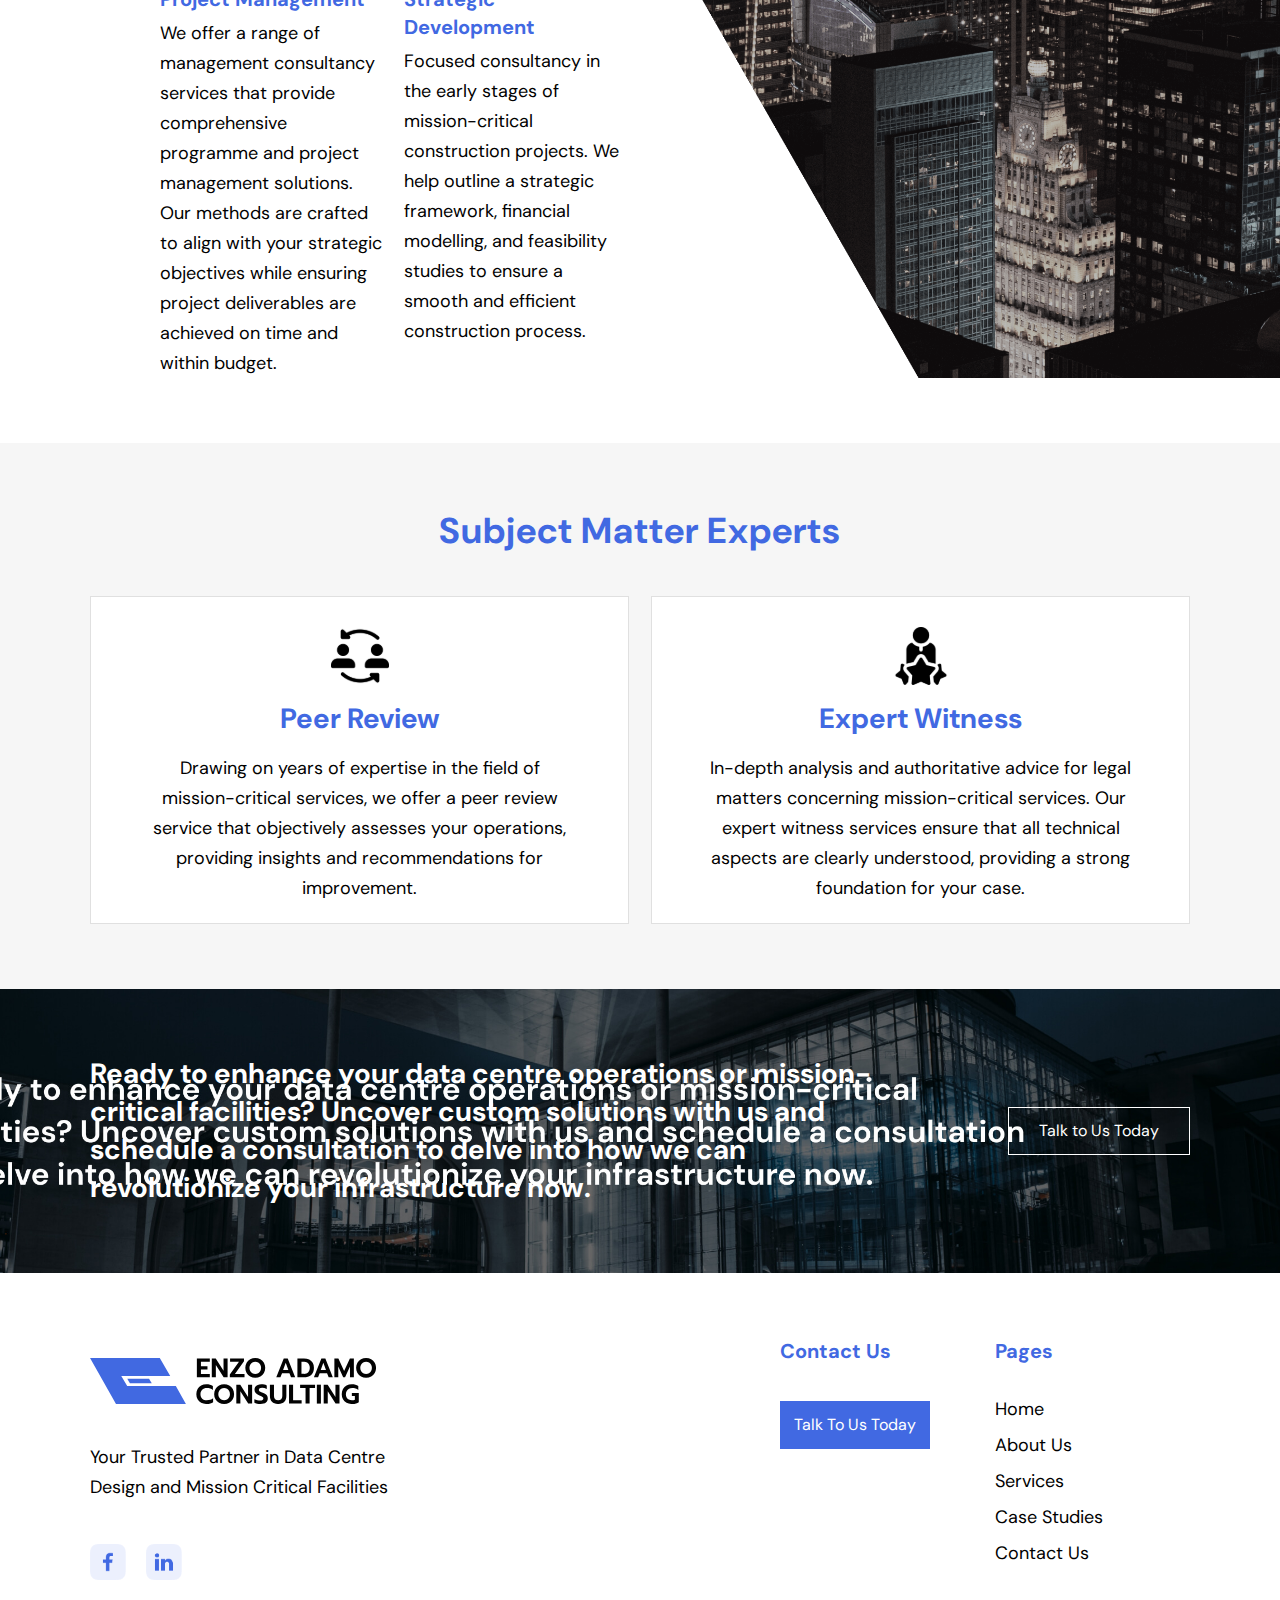
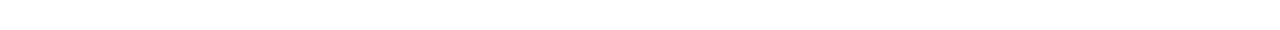
<file: services.html>
<!doctype html>
<html lang="en">
<head>
	<meta charset="UTF-8">
	<meta name="viewport"
				content="width=device-width, user-scalable=no, initial-scale=1.0, maximum-scale=1.0, minimum-scale=1.0">
	<meta http-equiv="X-UA-Compatible" content="ie=edge">
	<title>Enzo Adamo Consulting</title>

	
	<!-- Main style -->
	<link rel="stylesheet" href="css/normalize.css"/>
	<link rel="preconnect" href="https://fonts.googleapis.com">
	<link rel="preconnect" href="https://fonts.gstatic.com" crossorigin>
	<link href="https://fonts.googleapis.com/css2?family=DM+Sans:opsz,wght@9..40,400;9..40,500;9..40,700&display=swap" rel="stylesheet">
	<link rel="stylesheet" href="css/jquery.fancybox.min.css"/>
	<link rel="stylesheet" type="text/css" href="css/nice-select.css"/>
	<link rel="stylesheet" type="text/css" href="css/swiper.min.css"/>
	<link rel="stylesheet" type="text/css" href="css/styles.css"/>
	<link rel="stylesheet" type="text/css" href="css/responsive.css"/>
	
</head>
<body>

  <header>
		<div class="top-line">
			<div class="content-width">
				<div class="logo-wrap">
					<a href="index.html">
						<img src="img/logo.svg" alt="">
					</a>
				</div>
				<nav class="top-menu">
					<ul>
						<li><a href="index.html">Home</a></li>
						<li><a href="about.html">About Us</a></li>
						<li><a href="services.html">Services</a></li>
						<li><a href="case.html">Case Studies</a></li>
						<li><a href="contact.html">Contact</a></li>
					</ul>
					<div class="btn-wrap">
						<a href="#" class="btn-default">Talk To Us Today</a>
					</div>
					<div class="open-menu">
						<a href="#">
							<span></span>
							<span></span>
							<span></span>
						</a>
					</div>
				</nav>
			</div>
		</div>
  </header>

	<div class="menu-responsive" id="menu-responsive" style="display: none">
		<div class="top">
			<div class="close-menu">
				<a href="#"><img src="img/close-menu.png" alt=""></a>
			</div>
		</div>
		<div class="wrap">
			<div class="logo-wrap">
				<a href="index.html">
					<img src="img/logo-footer.svg" alt="">
				</a>
			</div>
			<nav class="mob-menu">
				<ul class="">
					<li><a href="index.html">Home</a></li>
					<li><a href="about.html">About Us</a></li>
					<li><a href="services.html">Services</a></li>
					<li><a href="case.html">Case Studies</a></li>
					<li><a href="contact.html">Contact</a></li>
				</ul>
			</nav>

			<ul class="soc">
				<li><a href="#"><img src="img/icon-1.png" alt=""></a></li>
				<li><a href="#"><img src="img/icon-2.png" alt=""></a></li>
			</ul>

			<div class="btn-wrap">
				<a href="#" class="btn-default">Talk To Us Today</a>
			</div>
		</div>
	</div>

	<main>

		<section class="services-banner">
			<figure>
				<img src="img/img-6.png" alt="">
			</figure>
			<div class="content-width">
				<div class="content">
					<h1>Our Services</h1>
					<p>Enzo Adamo Consulting offers a comprehensive range of mission-critical solutions. From optimising data centres and enhancing control center performance to tailored solutions for hospitality and specialised services for military operations, our expertise covers every aspect. We also provide expert management consultancy, ensuring project success and seamless pre-construction strategic development. As subject matter experts, we offer peer reviews for operational improvements and expert witness services for legal matters, ensuring excellence across the spectrum of mission-critical operations.</p>
				</div>
			</div>
		</section>

		<section class="item-4n bg-grey">
			<div class="content-width">
				<p class="h2">Mission Critical Services</p>
				<div class="content">
					<div class="item">
						<p class="h3">Data Centres</p>
						<p>Expert consultancy services that aim to optimise the efficiency, security, and resiliency of your data centre operations. From the design phase to active management, we provide bespoke solutions that maximise uptime and reduce operational costs.
						</p>
					</div>
					<div class="item">
						<p class="h3">Control Centres</p>
						<p>Strategic advice and hands-on implementation to elevate your control centre's performance. Our focus is on streamlining processes, ensuring operational stability, and enhancing fault-tolerant systems to support uninterrupted services.

						</p>
					</div>
					<div class="item">
						<p class="h3">Hospitality</p>
						<p>Delivering mission-critical solutions tailored for the hospitality sector, we ensure that your infrastructure can handle high volumes of data while maintaining the highest customer service standards.



						</p>
					</div>
					<div class="item">
						<p class="h3">Military</p>
						<p>Specialised services designed to meet the high-stakes, security-sensitive requirements of military mission-critical operations. Our experience and expertise in this sector ensure that you receive solutions that adhere to the strictest levels of security and operational readiness.

						</p>
					</div>
				</div>
			</div>
		</section>

		<section class="two-col-img">
			<div class="content-width">
				<div class="content">
					<p class="h2">Management Consultancy</p>
					<div class="flex">
						<div class="item">
							<p class="h6">Programme and Project Management</p>
							<p>We offer a range of management consultancy services that provide comprehensive programme and project management solutions. Our methods are crafted to align with your strategic objectives while ensuring project deliverables are achieved on time and within budget.
							</p>
						</div>
						<div class="item">
							<p class="h6">Pre-Construction Strategic Development</p>
							<p>Focused consultancy in the early stages of mission-critical construction projects. We help outline a strategic framework, financial modelling, and feasibility studies to ensure a smooth and efficient construction process.
							</p>
						</div>
					</div>
				</div>
			</div>
			<figure>
				<img src="img/img-7.png" alt="">
			</figure>
		</section>

		<section class="experts bg-grey">
			<div class="content-width">
				<p class="h2">Subject Matter Experts</p>
				<div class="content">
					<div class="item">
						<figure>
							<img src="img/icon-3-1.svg" alt="">
						</figure>
						<p class="h3">Peer Review</p>
						<p>Drawing on years of expertise in the field of mission-critical services, we offer a peer review service that objectively assesses your operations, providing insights and recommendations for improvement.
						</p>
					</div>
					<div class="item">
						<figure>
							<img src="img/icon-3-2.svg" alt="">
						</figure>
						<p class="h3">Expert Witness</p>
						<p>In-depth analysis and authoritative advice for legal matters concerning mission-critical services. Our expert witness services ensure that all technical aspects are clearly understood, providing a strong foundation for your case.
						</p>
					</div>
				</div>
			</div>
		</section>

		<section class="pre-footer">
			<div class="bg">
				<img src="img/bg-6.jpg" alt="">
			</div>
			<div class="content-width">
				<div class="text">
					<p class="h4">Ready to enhance your data centre operations or mission-critical facilities? Uncover custom solutions with us and schedule a consultation to delve into how we can revolutionize your infrastructure now.</p>
				</div>
				<div class="btn-wrap">
					<a href="#" class="btn-default btn-border">Talk to Us Today</a>
				</div>
			</div>
		</section>
		
	</main>

  <footer>
    <div class="content-width">
			<div class="logo-wrap">
				<div class="wrap">
					<a href="index.html"><img src="img/logo-footer.svg" alt=""></a>
				</div>
				<p>Your Trusted Partner in Data Centre Design and Mission Critical Facilities</p>
				<ul class="soc">
					<li><a href="#"><img src="img/icon-1.png" alt=""></a></li>
					<li><a href="#"><img src="img/icon-2.png" alt=""></a></li>
				</ul>
			</div>
			<div class="right">
				<div class="item">
					<p class="h6">Contact Us</p>
					<div class="btn-wrap">
						<a href="#" class="btn-default">Talk To Us Today</a>
					</div>
				</div>
				<div class="item">
					<p class="h6">Pages</p>
					<ul>
						<li><a href="index.html">Home</a></li>
						<li><a href="about.html">About Us</a></li>
						<li><a href="services.html">Services</a></li>
						<li><a href="case.html">Case Studies</a></li>
						<li><a href="contact.html">Contact Us</a></li>
					</ul>
				</div>
			</div>
    </div>
  </footer>

	<div id="default-popup " style="display:none;">
		<div class="popup-main">
		</div>
	</div>




  <script src="js/jquery.min.js"></script>
	<script src="js/swiper.js"></script>
	<script src="js/jquery.fancybox.min.js"></script>
	<script src="js/jquery.nice-select.min.js"></script>
	<script src="js/script.js"></script>
</body>
</html>
</file>
<file: css/nice-select.css>
.nice-select {
  -webkit-tap-highlight-color: transparent;
  background-color: #fff;
  border-radius: 5px;
  border: solid 1px #e8e8e8;
  box-sizing: border-box;
  clear: both;
  cursor: pointer;
  display: block;
  float: left;
  font-family: inherit;
  font-size: 14px;
  font-weight: normal;
  height: 42px;
  line-height: 40px;
  outline: none;
  padding-left: 18px;
  padding-right: 30px;
  position: relative;
  text-align: left !important;
  -webkit-transition: all 0.2s ease-in-out;
  transition: all 0.2s ease-in-out;
  -webkit-user-select: none;
     -moz-user-select: none;
      -ms-user-select: none;
          user-select: none;
  white-space: nowrap;
  width: auto; }
  .nice-select:hover {
    border-color: #dbdbdb; }
  .nice-select:active, .nice-select.open, .nice-select:focus {
    border-color: #999; }
  .nice-select:after {
    border-bottom: 2px solid #999;
    border-right: 2px solid #999;
    content: '';
    display: block;
    height: 5px;
    margin-top: -4px;
    pointer-events: none;
    position: absolute;
    right: 12px;
    top: 50%;
    -webkit-transform-origin: 66% 66%;
        -ms-transform-origin: 66% 66%;
            transform-origin: 66% 66%;
    -webkit-transform: rotate(45deg);
        -ms-transform: rotate(45deg);
            transform: rotate(45deg);
    -webkit-transition: all 0.15s ease-in-out;
    transition: all 0.15s ease-in-out;
    width: 5px; }
  .nice-select.open:after {
    -webkit-transform: rotate(-135deg);
        -ms-transform: rotate(-135deg);
            transform: rotate(-135deg); }
  .nice-select.open .list {
    opacity: 1;
    pointer-events: auto;
    -webkit-transform: scale(1) translateY(0);
        -ms-transform: scale(1) translateY(0);
            transform: scale(1) translateY(0); }
  .nice-select.disabled {
    border-color: #ededed;
    color: #999;
    pointer-events: none; }
    .nice-select.disabled:after {
      border-color: #cccccc; }
  .nice-select.wide {
    width: 100%; }
    .nice-select.wide .list {
      left: 0 !important;
      right: 0 !important; }
  .nice-select.right {
    float: right; }
    .nice-select.right .list {
      left: auto;
      right: 0; }
  .nice-select.small {
    font-size: 12px;
    height: 36px;
    line-height: 34px; }
    .nice-select.small:after {
      height: 4px;
      width: 4px; }
    .nice-select.small .option {
      line-height: 34px;
      min-height: 34px; }
  .nice-select .list {
    background-color: #fff;
    border-radius: 5px;
    box-shadow: 0 0 0 1px rgba(68, 68, 68, 0.11);
    box-sizing: border-box;
    margin-top: 4px;
    opacity: 0;
    overflow: hidden;
    padding: 0;
    pointer-events: none;
    position: absolute;
    top: 100%;
    left: 0;
    -webkit-transform-origin: 50% 0;
        -ms-transform-origin: 50% 0;
            transform-origin: 50% 0;
    -webkit-transform: scale(0.75) translateY(-21px);
        -ms-transform: scale(0.75) translateY(-21px);
            transform: scale(0.75) translateY(-21px);
    -webkit-transition: all 0.2s cubic-bezier(0.5, 0, 0, 1.25), opacity 0.15s ease-out;
    transition: all 0.2s cubic-bezier(0.5, 0, 0, 1.25), opacity 0.15s ease-out;
    z-index: 9; }
    .nice-select .list:hover .option:not(:hover) {
      background-color: transparent !important; }
  .nice-select .option {
    cursor: pointer;
    font-weight: 400;
    line-height: 40px;
    list-style: none;
    min-height: 40px;
    outline: none;
    padding-left: 18px;
    padding-right: 29px;
    text-align: left;
    -webkit-transition: all 0.2s;
    transition: all 0.2s; }
    .nice-select .option:hover, .nice-select .option.focus, .nice-select .option.selected.focus {
      background-color: #f6f6f6; }
    .nice-select .option.selected {
      font-weight: bold; }
    .nice-select .option.disabled {
      background-color: transparent;
      color: #999;
      cursor: default; }

.no-csspointerevents .nice-select .list {
  display: none; }

.no-csspointerevents .nice-select.open .list {
  display: block; }
</file>
<file: css/styles.css>
/*&:after {
  content: "";
  display: table;
  clear: both;}*/
body {
  font-family: 'DM Sans', sans-serif;
  scroll-behavior: smooth;
  font-style: normal;
  font-weight: 400;
  font-size: 18px;
  line-height: 30px;
  min-width: 320px;
  position: relative;
  background: #fff;
  max-width: 3000px;
  margin: auto;
  color: #000; }

header, section, footer {
  margin: auto; }

a {
  text-decoration: none; }
  a:focus {
    outline: none !important; }

a:hover, a:focus, a:active {
  text-decoration: none; }

* {
  -webkit-box-sizing: border-box;
  -moz-box-sizing: border-box;
  box-sizing: border-box;
  -webkit-font-smoothing: antialiased;
  -moz-osx-font-smoothing: grayscale; }

a, button {
  -moz-transition: all .4s ease;
  -webkit-transition: all .4s ease;
  -o-transition: all .4s ease;
  -ms-transition: all .4s ease;
  transition: all .4s ease; }

figure {
  margin: 0; }
  figure img {
    width: auto;
    max-width: 100%;
    vertical-align: top; }

ul {
  margin: 0;
  padding: 0; }
  ul li {
    list-style-type: none; }

p, a {
  color: #000;
  margin: 0; }

input {
  -webkit-appearance: none !important;
  -moz-appearance: none !important;
  appearance: none !important; }

.content-width {
  width: 1280px;
  margin: auto; }

h1, h2 {
  margin: 0 0 30px; }

h3 {
  margin: 0 0 30px; }

h4 {
  margin: 0 0 30px; }

h5 {
  margin: 0 0 10px; }

h6 {
  margin: 0 0 10px; }

input:invalid {
  box-shadow: none; }

input, textarea, button {
  outline: none !important; }

/*------------------------------PAGE-HOME-------------------------------*/
header {
  position: relative;
  z-index: 999;
  background: #fff;
  padding: 35px 0;
  box-shadow: 0px 4px 6px 0px rgba(0, 0, 0, 0.1); }
  header img {
    vertical-align: top; }
  header .content-width {
    display: flex;
    justify-content: space-between; }
  header .logo-wrap {
    width: 286px; }
  header .top-menu {
    width: calc(100% - 405px);
    display: flex;
    justify-content: space-between;
    align-items: center; }
    header .top-menu ul {
      display: flex; }
      header .top-menu ul li a {
        font-size: 18px;
        font-style: normal;
        font-weight: 500;
        line-height: 18px;
        color: #4169E2; }
        header .top-menu ul li a:hover {
          color: #000; }
      header .top-menu ul li + li {
        margin-left: 34px; }
  header .btn-default {
    height: 48px;
    line-height: 46px;
    position: relative;
    left: 18px;
    padding: 0 13px; }

.btn-default {
  background: #4169E2;
  font-size: 16px;
  font-style: normal;
  font-weight: 400;
  line-height: 46px;
  color: #fff;
  border: 1px solid #4169E2;
  text-align: center;
  padding: 0 30px;
  height: 48px;
  display: inline-block; }
  .btn-default:hover {
    background: #fff;
    color: #4169E2; }

.bg {
  position: absolute;
  top: 0;
  left: 0;
  right: 0;
  bottom: 0;
  overflow: hidden; }

.bg + * {
  position: relative;
  z-index: 3; }

.home-banner {
  position: relative; }
  .home-banner .content-width {
    display: flex;
    align-items: center;
    height: calc(100vh - 118px);
    padding: 100px 0 120px;
    max-height: 700px; }
  .home-banner .content {
    width: 570px; }
  .home-banner h1 {
    font-size: 56px;
    font-style: normal;
    font-weight: 700;
    line-height: 66px;
    margin-bottom: 17px;
    letter-spacing: 2px;
    color: #fff; }
  .home-banner p {
    width: 410px;
    font-size: 22px;
    font-style: normal;
    font-weight: 400;
    line-height: 30px;
    margin-bottom: 24px;
    color: #fff; }

.btn-border {
  background: transparent;
  border-color: #fff;
  color: #fff; }
  .btn-border:hover {
    background: #fff;
    color: #fff; }

.about {
  position: relative;
  margin: 64px 0 65px; }
  .about figure {
    position: absolute;
    top: 0;
    left: 0;
    bottom: 0;
    width: 53vw;
    overflow: hidden; }
    .about figure img {
      object-fit: cover;
      object-position: right center; }
  .about .content {
    margin-left: 51%;
    padding: 60px 0 50px;
    min-height: 415px; }
  .about p {
    font-size: 18px;
    font-style: normal;
    font-weight: 400;
    line-height: 28px;
    margin-bottom: 23px; }
  .about .btn-default {
    padding: 0 60px; }
  .about .h2 {
    margin-bottom: 10px; }

section .content-width .h2 {
  font-size: 36px;
  font-style: normal;
  font-weight: 700;
  line-height: 46px;
  color: #4169E2; }

.services {
  padding: 65px 0 65px;
  background: rgba(194, 194, 194, 0.15); }
  .services .h2 {
    text-align: center;
    letter-spacing: 1px; }
  .services .content {
    display: flex;
    justify-content: space-between;
    flex-wrap: wrap; }
  .services .item {
    width: calc(33.33% - 15px);
    padding: 29px 25px;
    border: 1px solid rgba(194, 194, 194, 0.5);
    background: #FFF; }
  .services p {
    text-align: center; }
  .services .h3 {
    font-size: 28px;
    font-style: normal;
    font-weight: 700;
    line-height: 38px;
    text-align: center;
    margin: 0 auto 15px;
    max-width: 250px;
    color: #4169E2; }
  .services .h2 {
    margin-bottom: 39px; }
  .services .btn-wrap {
    margin-top: 30px;
    display: flex;
    justify-content: center; }
    .services .btn-wrap a {
      padding: 0 20px; }

.case {
  padding: 65px 0 65px; }
  .case .h2 {
    margin-bottom: 17px;
    letter-spacing: 1px;
    text-align: center; }
  .case .top {
    text-align: center;
    width: 610px;
    margin: 0 auto 55px; }
  .case .item {
    display: inline-block;
    width: calc(50% - 10px); }
    .case .item a {
      display: block;
      width: 100%;
      height: auto;
      padding: 76px 55px 20px;
      box-shadow: none;
      min-height: 237px;
      background: rgba(65, 105, 226, 0.07); }
      .case .item a:hover {
        box-shadow: 0px 4px 6px 0px rgba(0, 0, 0, 0.1); }
    .case .item .label {
      font-size: 16px;
      font-style: normal;
      font-weight: 400;
      line-height: 18px;
      /* 112.5% */
      letter-spacing: 1.6px;
      text-transform: uppercase;
      color: #020202;
      margin-bottom: 7px; }
    .case .item .name {
      font-size: 22px;
      font-style: normal;
      font-weight: 700;
      line-height: 28px;
      color: #4169E2; }
  .case .item + .item {
    margin-top: 25px; }
  .case .item:nth-child(2) {
    margin-top: 0 !important; }
  .case .item-2x {
    float: right; }
    .case .item-2x a {
      min-height: 500px; }
  .case .content {
    width: 100%; }
  .case .btn-wrap {
    margin-top: 45px;
    display: flex;
    justify-content: center; }
    .case .btn-wrap a {
      padding: 0 54px; }

.pre-footer {
  position: relative;
  padding: 66px 0 66px; }
  .pre-footer .bg img {
    width: 100%;
    height: 100%;
    object-fit: cover; }
  .pre-footer .content-width {
    display: flex;
    justify-content: space-between;
    flex-wrap: wrap;
    align-items: center; }
  .pre-footer .text {
    width: calc(100% - 300px); }
  .pre-footer .h4 {
    font-size: 28px;
    font-style: normal;
    font-weight: 700;
    line-height: 38px;
    color: #fff; }
  .pre-footer .btn-wrap {
    width: 250px;
    display: flex;
    justify-content: flex-end; }

footer {
  padding: 68px 0 50px; }
  footer .content-width {
    display: flex;
    justify-content: space-between;
    flex-wrap: wrap; }
  footer .logo-wrap {
    width: 330px;
    padding-top: 17px; }
    footer .logo-wrap .wrap {
      margin-bottom: 29px; }
    footer .logo-wrap p {
      margin-bottom: 42px; }
  footer .right {
    display: flex;
    justify-content: flex-end; }
    footer .right .item + .item {
      margin-left: 20px; }
    footer .right .item {
      width: 195px; }
    footer .right ul li {
      margin-bottom: 6px; }
      footer .right ul li a {
        font-size: 18px;
        font-style: normal;
        font-weight: 400;
        line-height: 18px; }
        footer .right ul li a:hover {
          color: #4169E2; }
    footer .right ul li:last-child {
      margin-bottom: 0; }
  footer .h6 {
    font-size: 20px;
    font-style: normal;
    font-weight: 700;
    line-height: 20px;
    color: #4169E2;
    margin-bottom: 33px; }
  footer .btn-wrap {
    margin-top: 40px; }
    footer .btn-wrap a {
      padding: 0 13px; }

.soc {
  display: flex; }
  .soc li a {
    display: flex;
    justify-content: center;
    align-items: center;
    width: 36px;
    height: 36px;
    border-radius: 5px; }
    .soc li a img {
      vertical-align: top;
      width: 100%;
      border-radius: 5px;
      height: 100%;
      object-fit: cover; }
    .soc li a:hover {
      box-shadow: 0px 10px 10px 0px rgba(0, 0, 0, 0.1); }
  .soc li + li {
    margin-left: 20px; }

.open-menu {
  display: none; }

.about figure img {
  width: 100%;
  height: 100%; }

.is-menu {
  overflow: hidden; }

/*-----------------------------END-PAGE-HOME-------------------------------*/
/*------------------------------PAGE-ABOUT-------------------------------*/
.about-banner {
  position: relative; }
  .about-banner figure {
    position: absolute;
    top: 67px;
    bottom: 60px;
    width: 51vw;
    right: 0; }
    .about-banner figure img {
      width: 100%;
      height: 100%;
      object-fit: cover;
      object-position: left; }
  .about-banner .content-width {
    padding: 50px 0 50px;
    min-height: 575px; }
  .about-banner h1 {
    font-size: 56px;
    font-style: normal;
    font-weight: 700;
    line-height: 66px;
    margin-bottom: 13px;
    letter-spacing: 2px;
    color: #4169E2; }
  .about-banner .content {
    width: 47%;
    padding: 63px 0 0; }

.img-text {
  padding: 25px 0 50px; }
  .img-text .content-width {
    display: flex;
    justify-content: space-between;
    flex-wrap: wrap; }
  .img-text figure {
    width: 50%; }
    .img-text figure img {
      width: 100%; }
  .img-text .text {
    padding-top: 35px;
    width: 48.5%; }
  .img-text p {
    margin-bottom: 30px; }
  .img-text .h2 {
    margin-bottom: 17px; }

.bg-grey {
  background: rgba(194, 194, 194, 0.15); }

.text-img-50 {
  position: relative; }
  .text-img-50 figure {
    top: 60px;
    bottom: 67px;
    right: 0;
    width: 51vw;
    position: absolute; }
    .text-img-50 figure img {
      width: 100%;
      height: 100%;
      object-fit: cover;
      object-position: left; }
  .text-img-50 .content-width {
    padding: 60px 0 60px; }
  .text-img-50 .content {
    width: 48%; }
  .text-img-50 p {
    margin-bottom: 30px; }
  .text-img-50 .h2 {
    margin-bottom: 25px;
    letter-spacing: 1px; }
  .text-img-50 p:last-child {
    margin-bottom: 0; }

/*-----------------------------END-PAGE-ABOUT-------------------------------*/
/*------------------------------PAGE-CASE-------------------------------*/
.case h1 {
  font-size: 36px;
  font-style: normal;
  font-weight: 700;
  line-height: 46px;
  color: #4169E2;
  margin-bottom: 15px;
  text-align: center;
  letter-spacing: 1px; }
.case .item-left {
  float: left;
  margin-right: 20px; }

/*-----------------------------END-PAGE-CASE-------------------------------*/
/*------------------------------PAGE-CASE-INNER------------------------------*/
.case-inner {
  padding: 65px 0 35px; }
  .case-inner .item-top {
    width: 100%;
    min-height: 235px;
    padding: 77px 108px 20px;
    margin-bottom: 60px;
    background: rgba(65, 105, 226, 0.07); }
    .case-inner .item-top .label {
      margin-bottom: 6px;
      font-size: 16px;
      font-style: normal;
      font-weight: 400;
      line-height: 18px;
      /* 112.5% */
      letter-spacing: 1.6px;
      text-transform: uppercase;
      color: #020202; }
    .case-inner .item-top .title {
      font-size: 22px;
      font-style: normal;
      font-weight: 700;
      line-height: 28px;
      color: #4169E2; }
  .case-inner .content .alignleft {
    float: left;
    width: 49%;
    height: 345px;
    object-fit: cover;
    margin: 0 33px 72px 0; }
  .case-inner .content .alignright {
    float: right;
    width: 49%;
    height: 345px;
    object-fit: cover;
    margin: 0 0 33px 50px; }
  .case-inner .content p {
    margin-bottom: 30px; }
  .case-inner .content h1, .case-inner .content .h2 {
    font-size: 36px;
    font-style: normal;
    font-weight: 700;
    line-height: 46px;
    margin-bottom: 5px;
    color: #4169E2; }

/*-----------------------------END-PAGE-CASE-INNER------------------------------*/
/*------------------------------PAGE-CONTACT------------------------------*/
.contact {
  padding: 68px 0 95px;
  position: relative; }
  .contact .bg img {
    width: 100%;
    height: calc(100% - 285px);
    position: absolute;
    top: 0;
    left: 0;
    object-fit: cover; }
  .contact .bg:after {
    position: absolute;
    bottom: 0;
    left: 0;
    width: 100%;
    height: 285px;
    content: '';
    background: #4169E1; }
  .contact .content {
    width: 710px;
    margin: auto;
    background: #fff;
    padding: 28px 70px 35px; }
  .contact h1 {
    font-size: 24px;
    font-style: normal;
    font-weight: 700;
    line-height: 34px;
    color: #020202;
    margin-bottom: 4px;
    text-align: center; }
  .contact p {
    font-size: 18px;
    font-style: normal;
    font-weight: 400;
    line-height: 30px;
    color: #4169E2;
    text-align: center;
    margin-bottom: 15px; }

.default-form .input-wrap {
  position: relative;
  background: rgba(194, 194, 194, 0.14);
  margin-bottom: 20px; }
  .default-form .input-wrap label {
    position: absolute;
    top: 21px;
    left: 20px;
    font-size: 16px;
    font-style: normal;
    font-weight: 400;
    line-height: 18px;
    color: #1E1E1E;
    transition: all .4s ease; }
  .default-form .input-wrap .is-active, .default-form .input-wrap .is-focus {
    font-size: 12px;
    top: 5px; }
  .default-form .input-wrap input {
    outline: none !important;
    background: transparent !important;
    height: 58px;
    line-height: 58px;
    font-size: 16px;
    font-style: normal;
    font-weight: 400;
    color: #000;
    position: relative;
    z-index: 2;
    padding: 5px 20px 0;
    width: 100%;
    border: none !important; }
  .default-form .input-wrap textarea {
    outline: none !important;
    background: transparent !important;
    border: none !important;
    width: 100%;
    height: 135px;
    font-size: 16px;
    font-style: normal;
    font-weight: 400;
    color: #000;
    position: relative;
    z-index: 2;
    padding: 22px 20px;
    resize: none; }
.default-form .input-wrap-submit {
  text-align: center; }
  .default-form .input-wrap-submit button {
    width: 360px; }

/*-----------------------------END-PAGE-CONTACT------------------------------*/
/*------------------------------PAGE-SERVICES------------------------------*/
.services-banner {
  position: relative;
  padding: 65px 0 65px; }
  .services-banner .content-width {
    min-height: 450px; }
  .services-banner figure {
    position: absolute;
    top: 65px;
    bottom: 65px;
    left: 0;
    width: 51vw; }
    .services-banner figure img {
      width: 100%;
      height: 100%;
      object-fit: cover;
      object-position: right; }
  .services-banner .content {
    width: 48%;
    margin-left: 51%;
    padding-top: 46px; }
  .services-banner h1 {
    font-size: 56px;
    font-style: normal;
    font-weight: 700;
    line-height: 66px;
    color: #4169E2;
    margin-bottom: 20px; }

.item-4n {
  padding: 65px 0 65px; }
  .item-4n .h2 {
    text-align: center;
    margin-bottom: 39px;
    letter-spacing: 1px; }
  .item-4n .content {
    display: grid;
    grid-template-columns: repeat(4, 1fr);
    grid-gap: 20px; }
  .item-4n .item {
    border: 1px solid rgba(194, 194, 194, 0.5);
    background: #FFF;
    padding: 30px 25px 20px; }
  .item-4n p.h3 {
    font-size: 28px;
    font-style: normal;
    font-weight: 700;
    line-height: 38px;
    color: #4169E2;
    text-align: center;
    margin-bottom: 13px; }
  .item-4n p {
    text-align: center; }

.two-col-img {
  padding: 62px 0 65px;
  position: relative; }
  .two-col-img figure {
    position: absolute;
    top: 65px;
    bottom: 65px;
    right: 0;
    width: 53vw; }
    .two-col-img figure img {
      width: 100%;
      height: 100%;
      object-fit: cover;
      object-position: left; }
  .two-col-img .content {
    width: 43%;
    padding-left: 70px; }
  .two-col-img .h2 {
    margin-bottom: 23px;
    letter-spacing: 1px; }
  .two-col-img .h6 {
    font-size: 20px;
    font-style: normal;
    font-weight: 700;
    line-height: 28px;
    margin-bottom: 5px;
    color: #4169E2; }
  .two-col-img .item {
    width: 48%; }
  .two-col-img .content-width {
    min-height: 470px; }

.flex {
  display: flex;
  justify-content: space-between;
  flex-wrap: wrap; }

.experts {
  padding: 65px 0 65px; }
  .experts .h2 {
    letter-spacing: 1px;
    margin-bottom: 42px;
    text-align: center; }
  .experts .content {
    display: flex;
    justify-content: space-between;
    flex-wrap: wrap; }
  .experts .item {
    width: 49%;
    border: 1px solid rgba(194, 194, 194, 0.5);
    background: #FFF;
    padding: 30px 55px 20px;
    text-align: center; }
    .experts .item figure {
      margin-bottom: 15px; }
  .experts p.h3 {
    font-size: 28px;
    font-style: normal;
    font-weight: 700;
    line-height: 38px;
    margin-bottom: 15px;
    text-align: center;
    color: #4169E2; }
  .experts p {
    text-align: center; }

/*-----------------------------END-PAGE-SERVICES------------------------------*/

/*# sourceMappingURL=styles.css.map */
</file>
<file: css/responsive.css>
@media (max-width: 1350px) {
  .content-width {
    width: 1200px; }

  .about figure {
    width: 49vw; }

  .services-banner figure {
    width: 49vw; }

  .two-col-img .content {
    width: 49%; } }
@media (max-width: 1280px) {
  .content-width {
    width: 1100px; }

  .two-col-img figure {
    width: 50vw; } }
@media (max-width: 1199px) {
  .content-width {
    width: 960px; }

  header .logo-wrap {
    width: 200px; }
    header .logo-wrap img {
      width: 100%; }

  header .top-menu ul {
    display: none; }

  header {
    padding: 20px 0; }

  header .top-menu {
    justify-content: flex-end; }

  .open-menu {
    display: inline-block;
    margin-left: 30px; }
    .open-menu a {
      display: flex;
      flex-direction: column;
      justify-content: center;
      width: 30px;
      height: 30px; }
      .open-menu a span {
        display: block;
        width: 100%;
        height: 3px;
        transition: all .4s ease;
        background: #4169E2; }
      .open-menu a span + span {
        margin-top: 5px; }

  header .btn-default {
    left: 0; }

  .menu-responsive {
    width: 400px;
    background: #fff;
    background-size: cover;
    padding: 0;
    overflow: hidden;
    margin: 0;
    vertical-align: top;
    position: absolute;
    height: 100%;
    right: -420px;
    top: 0;
    transition: all .4s ease; }
    .menu-responsive .soc {
      margin-bottom: 30px; }
    .menu-responsive .wrap {
      padding: 75px 35px 65px;
      width: 100%;
      margin: auto; }
    .menu-responsive .close-menu {
      position: absolute;
      top: 20px;
      right: 20px;
      width: 40px;
      height: 40px; }
      .menu-responsive .close-menu img {
        vertical-align: top;
        width: 100%; }
      .menu-responsive .close-menu a {
        display: flex;
        justify-content: center;
        align-items: center;
        width: 40px;
        height: 40px;
        background: #4169E2;
        padding: 5px;
        border-radius: 5px; }
    .menu-responsive .fancybox-close-small {
      display: none; }
    .menu-responsive .btn-wrap {
      text-align: center;
      display: none; }
    .menu-responsive .mob-menu {
      margin-bottom: 34px; }
      .menu-responsive .mob-menu > ul > li {
        margin-bottom: 18px; }
        .menu-responsive .mob-menu > ul > li > a {
          font-size: 18px;
          font-style: normal;
          font-weight: 400;
          line-height: 150%;
          color: #4169E2; }
      .menu-responsive .mob-menu > ul li:last-child {
        margin-bottom: 0; }
    .menu-responsive .logo-wrap {
      width: 200px;
      margin-bottom: 30px; }
      .menu-responsive .logo-wrap img {
        vertical-align: top;
        width: 100%; }
    .menu-responsive .soc {
      display: flex;
      align-items: center; }
      .menu-responsive .soc li + li {
        margin-left: 20px; }

  .is-menu .menu-responsive {
    right: 0; }

  header .logo-wrap a {
    display: flex;
    align-items: center; }

  header .logo-wrap {
    display: flex;
    align-items: center; }

  .about-banner h1 {
    font-size: 48px;
    line-height: 1.3; }

  .case-inner .content .alignleft {
    height: 250px;
    margin: 0 30px 30px 0; }

  .case-inner .content .alignright {
    height: 250px;
    margin: 0 0 30px 30px; }

  .item-4n .content {
    grid-template-columns: repeat(2, 1fr); } }
@media (max-width: 991px) {
  .content-width {
    width: 720px; }

  .home-banner h1, .services-banner h1 {
    font-size: 48px;
    line-height: 1.3; }

  .services .h3 {
    font-size: 24px;
    line-height: 1.3; }

  .services .item {
    padding: 25px 20px; }

  .about figure {
    position: relative;
    width: 80vw;
    height: 300px; }

  .about .content {
    margin: 0; }

  .services .item {
    width: 100%;
    margin-bottom: 20px; }

  .pre-footer .h4 {
    font-size: 24px;
    line-height: 1.3; }

  footer .logo-wrap {
    width: 250px; }

  footer .logo-wrap .wrap img {
    max-width: 100%; }

  .about-banner .content {
    width: 100%;
    padding: 0; }

  .about-banner figure {
    position: relative;
    top: 0;
    bottom: 0;
    height: 300px;
    width: 80vw;
    float: right; }

  .about-banner .content-width {
    min-height: inherit; }

  .about-banner {
    padding-bottom: 50px; }
    .about-banner:after {
      content: "";
      display: table;
      clear: both; }

  .img-text figure {
    width: 100%;
    margin-bottom: 30px; }

  .img-text .text {
    width: 100%;
    padding: 0; }

  .text-img-50 .content {
    width: 100%; }

  .text-img-50 {
    padding-top: 50px; }
    .text-img-50:after {
      content: "";
      display: table;
      clear: both; }

  .text-img-50 figure {
    position: relative;
    top: 0;
    bottom: 0;
    float: right;
    height: 300px;
    width: 80vw;
    margin-bottom: 30px; }
    .text-img-50 figure:after {
      content: "";
      display: table;
      clear: both; }

  .services-banner .content {
    width: 100%;
    padding: 0;
    margin: 0; }

  .case-inner .item-top {
    padding: 40px 30px;
    min-height: 150px; }

  .services-banner figure {
    position: relative;
    top: 0;
    bottom: 0;
    width: 80vw;
    height: 300px;
    margin-bottom: 30px; }

  .services-banner .content-width {
    min-height: inherit; }

  .two-col-img .content {
    width: 100%;
    padding: 0; }

  .two-col-img figure {
    position: relative;
    top: 0;
    bottom: 0;
    width: 80vw;
    height: 300px;
    margin-top: 30px;
    float: right; }

  .two-col-img:after {
    content: "";
    display: table;
    clear: both; } }
@media (max-width: 767px) {
  .content-width {
    width: 540px; }

  header .top-menu {
    width: calc(100% - 315px); }

  .case .item {
    width: 100%; }

  .case .item-2x {
    width: 100%;
    float: inherit;
    margin-top: 20px !important; }
    .case .item-2x a {
      min-height: 237px; }

  .pre-footer .text {
    width: 100%;
    margin-bottom: 20px; }

  .pre-footer .btn-wrap {
    width: 100%;
    justify-content: flex-start; }

  .pre-footer .bg img {
    object-position: top left; }

  footer .logo-wrap {
    width: 100%;
    padding: 0; }

  footer .logo-wrap .wrap img {
    width: 150px; }

  footer .right {
    width: 100%;
    margin-top: 30px;
    justify-content: flex-start; }

  .case .top {
    width: 100%; }

  .case .item:nth-child(2) {
    margin-top: 25px !important; }

  .case .item-left {
    margin-right: 0; }

  .case-inner .content .alignleft {
    width: 100%;
    margin-right: 0;
    height: auto; }

  .case-inner .content .alignright {
    width: 100%;
    height: auto;
    margin-left: 0; }

  .case-inner .content h1, .case-inner .content .h2, .services-banner h1 {
    font-size: 28px;
    line-height: 1.3; }

  .contact .content {
    width: 100%; }

  .experts .item {
    padding: 20px 20px; } }
@media (max-width: 575px) {
  .content-width {
    width: 100%;
    padding: 0 15px; }

  header .top-menu .btn-wrap {
    display: none; }

  .menu-responsive .btn-wrap {
    display: block;
    text-align: left; }

  .home-banner .content {
    padding: 0 15px; }

  .home-banner h1, .about-banner h1 {
    font-size: 36px; }

  .home-banner p {
    width: 100%; }

  .about figure {
    width: 95vw;
    height: 200px; }

  section .content-width .h2 {
    font-size: 26px;
    line-height: 34px; }

  .about-banner .content {
    padding: 0 15px; }

  .about-banner figure, .text-img-50 figure, .services-banner figure, .two-col-img figure {
    height: 200px;
    width: 95vw; }

  .pre-footer .h4 {
    font-size: 20px; }

  .text-img-50 .content {
    padding: 0 15px; }

  .contact .content {
    padding: 20px 20px; }

  .default-form .input-wrap-submit button {
    width: 100%; }

  .item-4n p.h3 {
    font-size: 22px;
    line-height: 1.3; }

  .item-4n .content {
    grid-template-columns: repeat(1, 1fr); }

  .two-col-img .item {
    width: 100%; }

  .two-col-img .item + .item {
    margin-top: 30px; }

  .experts .item {
    width: 100%; }

  .experts .item + .item {
    margin-top: 20px; } }

/*# sourceMappingURL=responsive.css.map */
</file>
